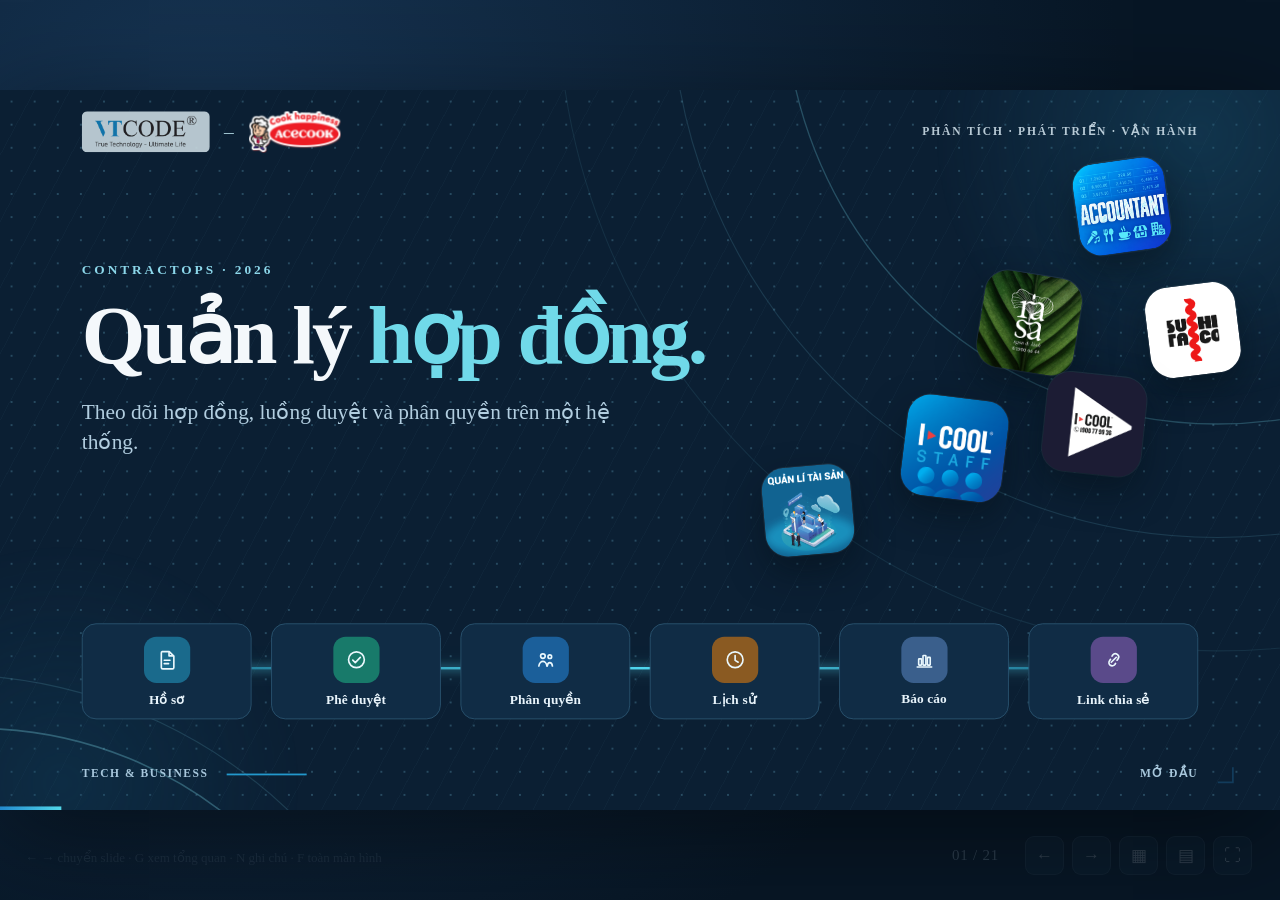
<file: index.html>
<!doctype html>
<html lang="vi">
  <head>
    <meta charset="utf-8" />
    <meta name="viewport" content="width=device-width,initial-scale=1" />
    <title>Giới thiệu phần mềm — Tính năng, Công nghệ & Vận hành</title>
    <meta
      name="description"
      content="Slide giới thiệu phần mềm: tính năng, công nghệ, phân hệ nghiệp vụ và cách triển khai."
    />
    <link rel="icon" type="image/svg+xml" href="images/favicon.svg" />
    <link rel="stylesheet" href="css/presentation.css?v=20261021b" />
  </head>
  <body>
    <div id="stage">
      <div id="deck" class="is-dark">
        <header id="mast">
          <div class="brand"><img class="vtcode-brand-logo" src="images/logo.webp" alt="VTCODE" /><span class="cover-partner"><span class="cover-partner-divider" aria-hidden="true">–</span><img src="images/main_logo.svg" alt="Acecook" /></span></div>
          <div class="mast-chapter"><span id="mastPart">PHẦN 1</span><span class="mast-chapter-line" aria-hidden="true"></span><span id="mastChapter">GIỚI THIỆU VỀ CHÚNG TÔI</span></div>
          <div class="project">PHÂN TÍCH · PHÁT TRIỂN · VẬN HÀNH</div>
        </header>
        <footer id="slideFoot">
          <div>TECH & BUSINESS <span class="bar"></span></div>
          <div id="footTitle">MỞ ĐẦU</div>
        </footer>
        <div id="progress" class="deck-div-01"></div>
        <div id="atmosphere" aria-hidden="true">
          <div class="atm-mesh"></div>
          <div class="atm-hatch"></div>
          <div class="atm-glow atm-glow-a"></div>
          <div class="atm-glow atm-glow-b"></div>
          <svg class="atm-arcs" viewBox="0 0 1440 810" preserveAspectRatio="xMidYMid slice">
            <circle
              cx="1280"
              cy="-40"
              r="420"
              fill="none"
              stroke="#6ec8dc"
              stroke-width="1.3"
              opacity="0.28"
            />
            <circle
              cx="1280"
              cy="-40"
              r="530"
              fill="none"
              stroke="#6ec8dc"
              stroke-width="1.1"
              opacity="0.16"
            />
            <circle
              cx="1280"
              cy="-40"
              r="640"
              fill="none"
              stroke="#6ec8dc"
              stroke-width="1"
              opacity="0.1"
            />
            <path
              d="M -60 700 A 390 390 0 0 1 430 900"
              fill="none"
              stroke="#7ad4e4"
              stroke-width="1.5"
              opacity="0.32"
            />
            <path
              d="M -110 650 A 480 480 0 0 1 500 940"
              fill="none"
              stroke="#7ad4e4"
              stroke-width="1.1"
              opacity="0.16"
            />
            <path
              d="M 920 860 A 300 300 0 0 0 1500 480"
              fill="none"
              stroke="#8fd4e8"
              stroke-width="1.3"
              opacity="0.22"
            />
          </svg>
        </div>
        <section
          class="slide dark cover"
          data-title="Giới thiệu phần mềm"
          data-section="MỞ ĐẦU"
        >
          <div class="cover-stack">
            <div class="cover-copy">
              <div class="cover-overline">CONTRACTOPS · 2026</div>
              <h1 class="cover-title">Quản lý <span>hợp đồng.</span></h1>
              <p class="cover-desc">
                Theo dõi hợp đồng, luồng duyệt và phân quyền trên một hệ thống.
              </p>
            </div>
            <div class="cover-float">
              <img
                class="float-icon f1"
                src="images/ACCOUNTANT.png"
                alt="Accountant"
              />
              <img
                class="float-icon f2"
                src="images/IC STAFF.png"
                alt="I COOL Staff"
              />
              <img
                class="float-icon f3"
                src="images/ASSETS.png"
                alt="Quản lý tài sản"
              />
              <img
                class="float-icon f4"
                src="images/RASA.png"
                alt="Rasa"
              />
              <img
                class="float-icon f5"
                src="images/SUSHI TACO.png"
                alt="Sushi Taco"
              />
              <img
                class="float-icon f6"
                src="images/APP ICOOL KARAOKE.png"
                alt="I COOL Karaoke"
              />
            </div>
            <div class="cover-apps">
              <div class="app-rail" aria-hidden="true"><i></i></div>
              <div class="app-tile">
                <div class="app-glyph g1" aria-hidden="true">
                  <svg viewBox="0 0 24 24">
                    <path
                      d="M7 3.5h7.2L19 8.2V20a1.5 1.5 0 0 1-1.5 1.5h-10A1.5 1.5 0 0 1 6 20V5a1.5 1.5 0 0 1 1-1.5z"
                    />
                    <path d="M14 3.8V8h4.4" />
                    <path d="M9 12.5h6M9 16h4.5" />
                  </svg>
                </div>
                <b>Hồ sơ</b>
              </div>
              <div class="app-tile">
                <div class="app-glyph g2" aria-hidden="true">
                  <svg viewBox="0 0 24 24">
                    <circle cx="12" cy="12" r="8.2" />
                    <path d="M8.2 12.3l2.6 2.6 5.2-5.4" />
                  </svg>
                </div>
                <b>Phê duyệt</b>
              </div>
              <div class="app-tile">
                <div class="app-glyph g3" aria-hidden="true">
                  <svg viewBox="0 0 24 24">
                    <circle cx="9" cy="8.2" r="2.4" />
                    <circle cx="16.2" cy="8.8" r="1.9" />
                    <path d="M4.8 18.5c.4-3.1 2.6-4.8 4.2-4.8s3.8 1.7 4.2 4.8" />
                    <path d="M13.6 18.5c.2-2.2 1.5-3.5 2.6-3.5 1.2 0 2.4 1.2 2.7 3.5" />
                  </svg>
                </div>
                <b>Phân quyền</b>
              </div>
              <div class="app-tile">
                <div class="app-glyph g4" aria-hidden="true">
                  <svg viewBox="0 0 24 24">
                    <circle cx="12" cy="12" r="8.2" />
                    <path d="M12 7.6v5l3.2 1.9" />
                  </svg>
                </div>
                <b>Lịch sử</b>
              </div>
              <div class="app-tile">
                <div class="app-glyph g5" aria-hidden="true">
                  <svg viewBox="0 0 24 24">
                    <path d="M4.5 19.5h15" />
                    <rect x="6" y="11" width="3" height="6.5" rx="0.6" />
                    <rect x="10.5" y="7.5" width="3" height="10" rx="0.6" />
                    <rect x="15" y="9.5" width="3" height="8" rx="0.6" />
                  </svg>
                </div>
                <b>Báo cáo</b>
              </div>
              <div class="app-tile">
                <div class="app-glyph g6" aria-hidden="true">
                  <svg viewBox="0 0 24 24">
                    <path
                      d="M9.4 14.6l5.2-5.2M10.2 8.2l.7-1.1a3.4 3.4 0 0 1 5.5 4l-1 1.4M13.8 15.8l-.7 1.1a3.4 3.4 0 1 1-5.5-4l1-1.4"
                    />
                  </svg>
                </div>
                <b>Link chia sẻ</b>
              </div>
            </div>
          </div>
          <aside class="speaker-notes">
            Chào anh chị. Hôm nay mình giới thiệu phần mềm: hồ sơ đi thế nào,
            công nghệ dùng gì, và đưa vào vận hành ra sao.
          </aside>
        </section>
        <section class="slide dark agenda-slide" data-title="Nội dung trình bày" data-section="TỔNG QUAN">
          <div class="content">
            <div class="slide-head"><p class="eyebrow">TỔNG QUAN / HAI PHẦN TRÌNH BÀY</p><h2>Nội dung trình bày</h2><p class="sub">Từ kinh nghiệm thực tế đến giải pháp phù hợp với đơn vị.</p></div>
            <div class="agenda-parts">
              <article class="agenda-part">
                <div class="agenda-part-top"><span class="agenda-number">01</span><svg viewBox="0 0 64 64" aria-hidden="true"><rect x="9" y="18" width="46" height="34" rx="3"/><path d="M23 18v-6h18v6M9 29h46M26 28v7h12v-7M18 43h9"/></svg></div>
                <p class="agenda-label">PHẦN 1</p><h3>Giới thiệu về chúng tôi</h3>
                <ul><li>Kinh nghiệm triển khai</li><li>Các phần mềm đã thực hiện</li><li>Hiệu quả từ dự án thực tế</li></ul>
              </article>
              <article class="agenda-part">
                <div class="agenda-part-top"><span class="agenda-number">02</span><svg viewBox="0 0 64 64" aria-hidden="true"><path d="M14 8h25l11 11v37H14zM38 8v13h12M22 29h20M22 36h12M25 46l5 5 12-12"/></svg></div>
                <p class="agenda-label">PHẦN 2</p><h3>Dự án quản lý hợp đồng</h3>
                <ul><li>Thực trạng và mục tiêu</li><li>Quy trình, quyền hạn và báo cáo</li><li>Chạy thử và phương án vận hành</li></ul>
              </article>
            </div>
          </div>
          <aside class="speaker-notes">Bài trình bày gồm hai phần. Trước tiên là kinh nghiệm và các dự án đã thực hiện. Tiếp theo là thực trạng, giải pháp quản lý hợp đồng và phương án đưa vào vận hành.</aside>
        </section>
        <section
          class="slide cloud project-experience"
          data-title="Kinh nghiệm dự án"
          data-section="KINH NGHIỆM DỰ ÁN"
        >
          <div class="content">
            <div class="slide-head">
              <p class="eyebrow">01 / KINH NGHIỆM DỰ ÁN</p>
              <h2>Kinh nghiệm từ các dự án thực tế.</h2>
              <p class="sub">Các dự án phần mềm đã tham gia.</p>
            </div>
            <div class="project-experience-grid">
              <article class="project-experience-item">
                <div class="project-experience-logo-frame"><img class="project-experience-logo" src="images/ACCOUNTANT.png" alt="Logo Accountant" /></div>
                <div class="project-experience-copy">
                  <p class="project-experience-category">KẾ TOÁN</p>
                  <h3>Accountant</h3>
                </div>
              </article>
              <article class="project-experience-item">
                <div class="project-experience-logo-frame"><img class="project-experience-logo" src="images/IC STAFF.png" alt="Logo I-COOL Staff" /></div>
                <div class="project-experience-copy">
                  <p class="project-experience-category">NHÂN SỰ</p>
                  <h3>I-COOL Staff</h3>
                </div>
              </article>
              <article class="project-experience-item">
                <div class="project-experience-logo-frame"><img class="project-experience-logo project-experience-logo--square" src="images/ASSETS.png" alt="Logo Quản lý tài sản" /></div>
                <div class="project-experience-copy">
                  <p class="project-experience-category">TÀI SẢN</p>
                  <h3>Quản lý tài sản</h3>
                </div>
              </article>
              <article class="project-experience-item">
                <div class="project-experience-logo-frame"><img class="project-experience-logo" src="images/RASA.png" alt="Logo Rasa" /></div>
                <div class="project-experience-copy">
                  <p class="project-experience-category">ẨM THỰC</p>
                  <h3>Rasa</h3>
                </div>
              </article>
              <article class="project-experience-item">
                <div class="project-experience-logo-frame"><img class="project-experience-logo" src="images/SUSHI TACO.png" alt="Logo Sushi Taco" /></div>
                <div class="project-experience-copy">
                  <p class="project-experience-category">ẨM THỰC</p>
                  <h3>Sushi Taco</h3>
                </div>
              </article>
              <article class="project-experience-item">
                <div class="project-experience-logo-frame"><img class="project-experience-logo" src="images/APP ICOOL KARAOKE.png" alt="Logo I-COOL Karaoke" /></div>
                <div class="project-experience-copy">
                  <p class="project-experience-category">ỨNG DỤNG KARAOKE</p>
                  <h3>I-COOL Karaoke</h3>
                </div>
              </article>
            </div>
            <p class="project-experience-more"><strong>10+</strong><span>phần mềm, ứng dụng khác</span></p>
          </div>
          <aside class="speaker-notes">
            Giới thiệu các dự án đã tham gia: Accountant, I-COOL Staff,
            Quản lý tài sản, Rasa, Sushi Taco và I-COOL Karaoke.
          </aside>
        </section>
        <section
          class="slide accounting-project"
          data-title="Dự án kế toán"
          data-section="DỰ ÁN KẾ TOÁN"
        >
          <div class="content">
            <div class="slide-head accounting-project-head">
              <div>
                <p class="eyebrow">02 / DỰ ÁN KẾ TOÁN</p>
                <h2>Quản lý phiếu &amp; phê duyệt.</h2>
                <p class="sub">Từ các loại phiếu đến luồng xử lý theo từng cấp.</p>
              </div>
              <img class="accounting-project-logo" src="images/ACCOUNTANT.png" alt="Logo Accountant" />
            </div>
            <div class="accounting-voucher-types" aria-label="Bốn loại phiếu">
              <div class="accounting-voucher accounting-voucher-blue">
                <h3>Đề nghị thanh toán</h3>
              </div>
              <div class="accounting-voucher accounting-voucher-violet">
                <h3>Đề nghị tạm ứng</h3>
              </div>
              <div class="accounting-voucher accounting-voucher-orange">
                <h3>Phiếu chi</h3>
              </div>
              <div class="accounting-voucher accounting-voucher-green">
                <h3>Phiếu thu</h3>
              </div>
            </div>
            <div class="accounting-lifecycle">
              <ol class="accounting-approval-flow" aria-label="Quy trình xử lý phiếu theo từng cấp">
                <li class="accounting-approval-step accounting-role-blue" style="--step-delay: 0.10s">
                  <div class="accounting-step-heading"><span class="accounting-step-number">01</span><h3>Người tạo</h3></div>
                  <div class="accounting-step-art"><img src="images/slide-03-submission.png" alt="Lập phiếu, bổ sung chứng từ và minh chứng rồi gửi duyệt" /></div>
                </li>
                <li class="accounting-approval-step accounting-role-cyan" style="--step-delay: 0.18s">
                  <div class="accounting-step-heading"><span class="accounting-step-number">02</span><h3>TBP</h3></div>
                  <div class="accounting-step-art"><img src="images/slide-03-team-review.png" alt="TBP kiểm tra tính hợp lệ: duyệt hoặc trả lại và ghi lý do" /></div>
                </li>
                <li class="accounting-approval-step accounting-role-violet" style="--step-delay: 0.26s">
                  <div class="accounting-step-heading"><span class="accounting-step-number">03</span><h3>TP/QL</h3></div>
                  <div class="accounting-step-art"><img src="images/slide-03-manager-review.png" alt="TP/QL xét duyệt theo vai trò và thẩm quyền" /></div>
                </li>
                <li class="accounting-approval-step accounting-role-orange" style="--step-delay: 0.34s">
                  <div class="accounting-step-heading"><span class="accounting-step-number">04</span><h3>Kế toán</h3></div>
                  <div class="accounting-step-art"><img src="images/slide-03-reconciliation.png" alt="Kế toán đối chiếu chứng từ với số liệu" /></div>
                </li>
                <li class="accounting-approval-step accounting-role-green" style="--step-delay: 0.42s">
                  <div class="accounting-step-heading"><span class="accounting-step-number">05</span><h3>Giám đốc</h3></div>
                  <div class="accounting-step-art"><img src="images/slide-03-director-approval.png" alt="Giám đốc ký duyệt và chốt kết quả" /></div>
                </li>
                <li class="accounting-approval-step accounting-role-green" style="--step-delay: 0.50s">
                  <div class="accounting-step-heading"><span class="accounting-step-number">06</span><h3>Hoàn tất</h3></div>
                  <div class="accounting-step-art"><img src="images/slide-03-archive.png" alt="Lưu phiếu, tra cứu và xem lịch sử xử lý" /></div>
                </li>
              </ol>
              <div class="accounting-demo" aria-label="Mô phỏng vòng đời phiếu">
                <div class="accounting-demo-copy">
                  <span class="accounting-demo-label">MÔ PHỎNG XỬ LÝ PHIẾU</span>
                  <p id="accountingDemoStatus" role="status" aria-live="off">Người tạo lập phiếu</p>
                </div>
                <div class="accounting-demo-files" aria-label="Tài liệu đính kèm">
                  <span id="accountingDemoVoucher" class="accounting-demo-file is-added">✓ Phiếu</span>
                  <span id="accountingDemoEvidence" class="accounting-demo-file">+ Chứng từ</span>
                  <span id="accountingDemoProof" class="accounting-demo-file">+ Minh chứng</span>
                </div>
              </div>
            </div>
          </div>
          <aside class="speaker-notes">
            Dự án kế toán gồm Đề nghị thanh toán, Đề nghị tạm ứng, Phiếu chi và Phiếu thu.
            Luồng xử lý: Người tạo → TBP → TP/QL → Kế toán → Giám đốc.
            Người tạo lập và gửi phiếu; các cấp xử lý có thể duyệt hoặc từ chối.
          </aside>
        </section>
        <section
          class="slide record-walkthrough"
          data-title="Quy trình xử lý hồ sơ"
          data-section="DEMO"
        >
          <div class="content">
            <div class="slide-head">
              <p class="eyebrow">03 / DEMO</p>
              <h2>Đi từ tạo đến hoàn tất.</h2>
              <p class="sub">
                Ai gửi, ai duyệt, bị trả thì vì sao, bước tiếp theo là ai.
              </p>
            </div>
            <div class="record-journey">
              <figure class="record-journey-art">
                <img src="images/slide-04-record-journey.png" alt="Người lập tạo hồ sơ và gửi duyệt theo cấp. Người duyệt hoàn tất hồ sơ hoặc trả lại kèm lý do để người lập bổ sung." />
              </figure>
              <div class="record-history">
                <p class="record-history-overline">MỞ LỊCH SỬ</p>
                <h3>Theo dõi từng lần xử lý.</h3>
                <ul>
                  <li>Ai xử lý và vai trò</li>
                  <li>Thời gian và kết quả</li>
                  <li>Ghi chú, lý do trả lại</li>
                  <li>Người tiếp theo</li>
                </ul>
              </div>
            </div>
            <!-- 3Dicons by Vijay Verma, CC0: https://3dicons.co/ -->
            <div class="record-details">
              <h3>Một hồ sơ gồm</h3>
              <div class="record-details-list" aria-label="Các thành phần trong hồ sơ">
                <div class="record-detail-item" tabindex="0" aria-label="Thông tin nhân viên" aria-describedby="recordTip-employee">
                  <img class="record-detail-3d" src="images/3dicons/boy.png" alt="" aria-hidden="true" width="60" height="60" />
                  <span class="record-detail-name">Nhân viên</span>
                  <div class="record-detail-tooltip" id="recordTip-employee" role="tooltip"><strong>Thông tin nhân viên</strong><p>Xác định nhân viên lập hồ sơ và thông tin người đề nghị.</p></div>
                </div>
                <div class="record-detail-item" tabindex="0" aria-label="Phòng ban" aria-describedby="recordTip-department">
                  <img class="record-detail-3d" src="images/3dicons/puzzle.png" alt="" aria-hidden="true" width="60" height="60" />
                  <span class="record-detail-name">Phòng ban</span>
                  <div class="record-detail-tooltip" id="recordTip-department" role="tooltip"><strong>Phòng ban</strong><p>Phòng ban của nhân viên và đơn vị liên quan đến hồ sơ.</p></div>
                </div>
                <div class="record-detail-item" tabindex="0" aria-label="Ngày tạo hồ sơ" aria-describedby="recordTip-created">
                  <img class="record-detail-3d" src="images/3dicons/calender.png" alt="" aria-hidden="true" width="60" height="60" />
                  <span class="record-detail-name">Ngày tạo</span>
                  <div class="record-detail-tooltip" id="recordTip-created" role="tooltip"><strong>Ngày tạo hồ sơ</strong><p>Thời điểm hồ sơ được khởi tạo để theo dõi quá trình xử lý.</p></div>
                </div>
                <div class="record-detail-item" tabindex="0" aria-label="Nội dung hồ sơ" aria-describedby="recordTip-content">
                  <img class="record-detail-3d" src="images/3dicons/file-text.png" alt="" aria-hidden="true" width="60" height="60" />
                  <span class="record-detail-name">Nội dung</span>
                  <div class="record-detail-tooltip" id="recordTip-content" role="tooltip"><strong>Nội dung hồ sơ</strong><p>Nội dung đề nghị và các thông tin nghiệp vụ trong hồ sơ.</p></div>
                </div>
                <div class="record-detail-item" tabindex="0" aria-label="File đính kèm" aria-describedby="recordTip-files">
                  <img class="record-detail-3d" src="images/3dicons/file-plus.png" alt="" aria-hidden="true" width="60" height="60" />
                  <span class="record-detail-name">File đính kèm</span>
                  <div class="record-detail-tooltip" id="recordTip-files" role="tooltip"><strong>File đính kèm</strong><p>Chứng từ, minh chứng và các tài liệu bổ sung cho hồ sơ.</p></div>
                </div>
                <div class="record-detail-item" tabindex="0" aria-label="Hồ sơ liên quan" aria-describedby="recordTip-related">
                  <img class="record-detail-3d" src="images/3dicons/link.png" alt="" aria-hidden="true" width="60" height="60" />
                  <span class="record-detail-name">Liên quan</span>
                  <div class="record-detail-tooltip" id="recordTip-related" role="tooltip"><strong>Hồ sơ liên quan</strong><p>Các hồ sơ và tài liệu liên quan được liên kết để đối chiếu.</p></div>
                </div>
                <div class="record-detail-item" tabindex="0" aria-label="Lịch sử xử lý" aria-describedby="recordTip-history">
                  <img class="record-detail-3d" src="images/3dicons/clock.png" alt="" aria-hidden="true" width="60" height="60" />
                  <span class="record-detail-name">Lịch sử</span>
                  <div class="record-detail-tooltip" id="recordTip-history" role="tooltip"><strong>Lịch sử xử lý</strong><p>Ai xử lý, vai trò, thời gian, kết quả duyệt hoặc từ chối và ghi chú.</p></div>
                </div>
                <div class="record-detail-item" tabindex="0" aria-label="Bình luận" aria-describedby="recordTip-comments">
                  <img class="record-detail-3d" src="images/3dicons/chat-text.png" alt="" aria-hidden="true" width="60" height="60" />
                  <span class="record-detail-name">Bình luận</span>
                  <div class="record-detail-tooltip" id="recordTip-comments" role="tooltip"><strong>Bình luận</strong><p>Trao đổi, giải thích và bổ sung thông tin ngay trong hồ sơ.</p></div>
                </div>
              </div>
            </div>
          </div>
          <aside class="speaker-notes">
            Phần này mình mở màn hình thật: việc cần làm, duyệt một hồ sơ, rồi
            mở lịch sử.
          </aside>
        </section>
        <section
          class="slide staff-project"
          data-title="Quản lý nhân sự · I-COOL Staff"
          data-section="DỰ ÁN I-COOL STAFF"
        >
          <div class="content">
            <div class="slide-head">
              <img class="staff-brand" src="images/IC STAFF.png" alt="I-COOL Staff" />
              <p class="eyebrow">04 / DỰ ÁN I-COOL STAFF</p>
              <h2>Quản lý nhân sự theo cơ cấu tổ chức.</h2>
              <p class="sub">Từ nhân viên, thời gian làm việc đến vai trò và phạm vi sử dụng phần mềm.</p>
            </div>
            <div class="staff-visual-grid">
              <article class="staff-feature staff-feature-organization" aria-label="Tổ chức nhân sự">
                  <h3>Tổ chức nhân sự</h3>
                  <img class="staff-feature-art" src="images/slide-05-organization.png" alt="Tổ chức nhân sự" />
                  <p class="staff-feature-copy">Quản lý nhân viên theo từng <strong>chi nhánh, phòng ban</strong>. Thông tin nhân sự được gắn với đúng đơn vị công tác.</p>
                </article>
              <article class="staff-feature staff-feature-time" aria-label="Công, ca và giờ làm">
                  <h3>Công · ca · giờ làm</h3>
                  <img class="staff-feature-art" src="images/slide-05-time.png" alt="Công · ca · giờ làm" />
                  <p class="staff-feature-copy">Sắp xếp <strong>ca làm</strong>, theo dõi <strong>giờ làm việc</strong> và quản lý <strong>công</strong> của từng nhân viên.</p>
                </article>
              <article class="staff-feature staff-feature-access" aria-label="Cấp bậc và phân quyền">
                  <h3>Cấp bậc · phân quyền</h3>
                  <img class="staff-feature-art" src="images/slide-05-access.png" alt="Cấp bậc · phân quyền" />
                  <p class="staff-feature-copy">Thiết lập <strong>cấp bậc, vai trò và quyền hạn</strong>. Xác định phạm vi sử dụng phần mềm theo đơn vị và trách nhiệm.</p>
                </article>
            </div>
          </div>
          <aside class="speaker-notes">
            I-COOL Staff quản lý nhân viên, chi nhánh, phòng ban; công, ca và giờ làm;
            cấp bậc, vai trò, quyền hạn và phạm vi sử dụng phần mềm.
            Các hình minh họa chia các chức năng thành ba nhóm quản lý.
          </aside>
        </section>
        <section
          class="slide asset-project"
          data-title="Quản lý tài sản"
          data-section="DỰ ÁN QUẢN LÝ TÀI SẢN"
        >
          <div class="content">
            <div class="slide-head">
              <img class="asset-brand" src="images/ASSETS.png" alt="Logo Assets" />
              <p class="eyebrow">05 / DỰ ÁN QUẢN LÝ TÀI SẢN</p>
              <h2>Từ đề xuất đến quản lý vòng đời tài sản.</h2>
              <p class="sub">Quản lý nhu cầu mua sắm, phê duyệt và quá trình sử dụng tài sản.</p>
            </div>
            <div class="asset-visual-layout">
              <article class="asset-visual-card asset-visual-proposal">
                <h3>Đề xuất & phê duyệt</h3>
                <img class="asset-visual-art" src="images/slide-06-proposal.png" alt="Đề xuất & phê duyệt" />
                <p class="asset-visual-copy">Từ nhu cầu mua sắm, nhân viên <strong>lập đề xuất và gửi xét duyệt</strong>. Kết quả duyệt hoặc từ chối được thể hiện rõ theo quy trình.</p>
              </article>
              <article class="asset-visual-card asset-visual-lifecycle">
                <h3>Theo dõi vòng đời tài sản</h3>
                <img class="asset-visual-art" src="images/slide-06-lifecycle.png" alt="Theo dõi vòng đời tài sản" />
                <p class="asset-visual-copy">Theo dõi từ <strong>đề xuất mua, ghi tăng</strong> đến <strong>bảo trì, khấu hao, bàn giao và nghiệm thu</strong> trong suốt quá trình sử dụng tài sản.</p>
              </article>
            </div>
          </div>
          <aside class="speaker-notes">
            Dự án gồm đề xuất tài sản, quy trình duyệt và quản lý vòng đời tài sản.
            Các bước quản lý: Đề xuất mua tài sản → Ghi tăng → Bảo trì, khấu hao → Bàn giao → Nghiệm thu.
          </aside>
        </section>
        <section class="slide dark case-slide" data-title="Hiệu quả thực tế · Phần mềm kế toán" data-section="CASE STUDY">
          <div class="content">
            <div class="slide-head case-head">
              <p class="eyebrow">CASE STUDY / KẾ TOÁN I-COOL</p>
              <h2>Bớt giấy tờ. Rõ trách nhiệm.</h2>
              <p class="sub">Từ trao đổi rời rạc đến kiểm soát hồ sơ trên phần mềm.</p>
              <img class="case-logo" src="images/logo ICOOL.png" alt="I-COOL" />
            </div>
            <div class="case-editorial">
              <div class="case-journey">
                <div class="case-phase-row"><h3>Trước <span>/ Thủ công</span></h3><h3>Sau <span>/ Trên phần mềm</span></h3></div>
                <div class="case-art-row">
                  <div class="case-art-window case-art-before"><img class="case-story-art" src="images/slide-case-before-after.png" alt="Trước: loay hoay giữa chứng từ giấy." /></div>
                  <div class="case-art-window case-art-after"><img class="case-story-art" src="images/slide-case-before-after.png" alt="Sau: quản lý hồ sơ và luồng duyệt trên phần mềm." /></div>
                </div>
                <div class="case-outcomes">
                  <ul class="case-before-copy"><li><strong>&gt;<span class="case-count-before">90</span>%</strong> hồ sơ giấy, trao đổi trực tiếp</li><li>Khó theo dõi hồ sơ đã chi</li><li>Gửi qua chat, dễ trôi thông tin</li></ul>
                  <ul class="case-after-copy"><li>Chứng từ được quản lý tập trung</li><li>Rõ từng bước, từng người duyệt</li><li>Tra cứu hồ sơ và lịch sử dễ hơn</li></ul>
                </div>
              </div>
              <aside class="case-progress">
                <p class="case-progress-label">TỪNG BƯỚC SỐ HÓA</p>
                <div class="case-progress-number" aria-label="60 đến 80 phần trăm"><b class="case-count-low">60</b>–<b class="case-count-high">80</b><span>%</span></div>
                <p class="case-progress-caption">Mức số hóa hiện tại<br /><small>Tiến độ tham khảo</small></p>
                <div class="case-range" role="img" aria-label="Khoảng số hóa ước tính 60 đến 80 phần trăm"><span></span><span></span><span></span></div>
                <div class="case-scale"><span>0%</span><span>60</span><span>80</span><span>100%</span></div>
                <p class="case-next"><strong>Tiếp tục hoàn thiện</strong>Thống nhất quy trình còn lại để hướng tới số hóa toàn phần.</p>
              </aside>
            </div>
          </div>
          <aside class="speaker-notes">Trước triển khai: hơn 90% hồ sơ giấy theo mô tả của đội ngũ dự án; khó quản lý hồ sơ đã chi, gửi hợp đồng qua tin nhắn dễ trôi và lộ thông tin. Sau triển khai: kiểm soát chứng từ, bước duyệt và tra cứu trên phần mềm. Tỷ lệ số hóa 60–80% chỉ là ước tính sơ bộ. Các quy trình còn lại đang tiếp tục trao đổi, hướng tới số hóa toàn phần.</aside>
        </section>
        <section class="slide dark part-two-divider" data-title="Phần 2 · Dự án quản lý hợp đồng" data-section="DỰ ÁN QUẢN LÝ HỢP ĐỒNG">
          <div class="content part-two-content">
            <div class="part-two-copy">
              <p class="eyebrow">PHẦN 2</p>
              <h2>Dự án quản lý<br /><span>hợp đồng.</span></h2>
              <p class="part-two-sub">Từ thực trạng đến giải pháp,<br />cùng thống nhất cách triển khai.</p>
              <div class="part-two-route"><span>Thực trạng</span><i aria-hidden="true"></i><span>Giải pháp</span><i aria-hidden="true"></i><span>Vận hành</span></div>
            </div>
            <div class="part-two-mark" aria-hidden="true"><span>02</span><svg viewBox="0 0 100 100"><path d="M29 13h32l17 17v57H29zM60 13v20h18M41 45h24M41 55h15M41 69l8 8 17-18" /></svg></div>
          </div>
          <aside class="speaker-notes">Chuyển sang phần dự án quản lý hợp đồng: bắt đầu từ thực trạng của đơn vị, trao đổi giải pháp và cách đưa vào vận hành.</aside>
        </section>
        <section class="slide dark pain-slide" data-title="Thực trạng &amp; Nỗi đau" data-section="THỰC TRẠNG">
          <div class="content">
            <div class="slide-head">
              <p class="eyebrow">THỰC TRẠNG &amp; NỖI ĐAU</p>
              <h2>Hợp đồng phân tán, rủi ro khó kiểm soát.</h2>
              <p class="sub">Mất thời gian tìm hồ sơ, khó theo dõi và phối hợp xử lý.</p>
            </div>
            <div class="pain-layout">
              <div class="pain-visual"><img src="images/slide-pain-contracts.png" alt="Nhân sự đau đầu tìm hồ sơ giữa email, bảng tính, giấy tờ và các biểu mẫu khác nhau" /></div>
              <div class="pain-list">
                <article class="pain-item" style="--pain-delay:.15s"><h3>Lưu rải rác, khó tra cứu</h3><p>Hợp đồng nằm ở email, Excel và giấy tờ; cần là lại phải tìm.</p></article>
                <article class="pain-item" style="--pain-delay:.25s"><h3>Dễ quên hạn gia hạn</h3><p>Theo dõi thủ công, dễ bỏ sót mốc thời gian quan trọng.</p></article>
                <article class="pain-item" style="--pain-delay:.35s"><h3>Phê duyệt chậm</h3><p>Chờ chuyển hồ sơ, khó biết đang vướng ở bước nào.</p></article>
                <article class="pain-item" style="--pain-delay:.45s"><h3>Khó thống nhất biểu mẫu</h3><p>Mỗi bộ phận một mẫu, nhiều phiên bản, mất công đối chiếu.</p></article>
                <article class="pain-item" style="--pain-delay:.55s"><h3>Tiềm ẩn rủi ro pháp lý</h3><p>Thiếu hồ sơ, sai phiên bản hoặc bỏ sót điều khoản, nghĩa vụ.</p></article>
              </div>
            </div>
          </div>
          <aside class="speaker-notes">Hợp đồng lưu phân tán ở email, Excel và giấy tờ khiến việc tìm kiếm và theo dõi khó khăn. Việc quên hạn gia hạn, chậm phê duyệt và không thống nhất biểu mẫu có thể làm tăng rủi ro pháp lý.</aside>
        </section>
        <section
          class="slide"
          data-title="Mục tiêu phần mềm"
          data-section="TỔNG QUAN"
        >
          <div class="content">
            <div class="slide-head">
              <p class="eyebrow">06 / MỤC TIÊU</p>
              <h2>Bám theo cách đơn vị đang làm việc.</h2>
            </div>
            <div class="grid3 slide-02-grid3-01">
              <div class="panel slide-02-panel-01">
                <div class="slide-02-copy">
                  <div class="number">01</div>
                  <h3 class="slide-02-h3-01">Quy trình rõ</h3>
                  <p class="slide-02-p-01">Ai làm, ai duyệt, hồ sơ đi đâu.</p>
                </div>
                <div class="slide-02-art" aria-hidden="true">
                  <img src="images/slide-02-workflow.png" alt="" />
                </div>
              </div>
              <div class="panel slide-02-panel-02">
                <div class="slide-02-copy">
                  <div class="number">02</div>
                  <h3 class="slide-02-h3-02">Đúng quyền</h3>
                  <p class="slide-02-p-02">Phân quyền theo vai trò.</p>
                </div>
                <div class="slide-02-art" aria-hidden="true">
                  <img src="images/slide-02-permissions.png" alt="" />
                </div>
              </div>
              <div class="panel slide-02-panel-03">
                <div class="slide-02-copy">
                  <div class="number">03</div>
                  <h3 class="slide-02-h3-03">Dễ thao tác</h3>
                  <p class="slide-02-p-03">Ít bước, đúng việc cần làm.</p>
                </div>
                <div class="slide-02-art" aria-hidden="true">
                  <img src="images/slide-02-usability.png" alt="" />
                </div>
              </div>
            </div>
          </div>
          <aside class="speaker-notes">
            Mục tiêu: đúng quy trình, đúng quyền, dễ thao tác.
          </aside>
        </section>
        <section class="slide dark digitization-benefits" data-title="Lợi ích của số hóa chứng từ" data-section="LỢI ÍCH SỐ HÓA">
          <div class="content">
            <div class="slide-head"><p class="eyebrow">GIÁ TRỊ / TRONG CÔNG VIỆC HẰNG NGÀY</p><h2>Lợi ích của số hóa chứng từ</h2><p class="sub">Hồ sơ gọn hơn, phối hợp thuận tiện hơn.</p></div>
            <div class="friendly-benefits benefits-with-vtcode">
              <div class="benefits-column">
                <h3 class="benefits-column-title">Lợi ích cho đơn vị</h3>
                <div class="benefits-summary">
                  <article><h3>Tra cứu dễ hơn</h3><p>Tìm chứng từ và lịch sử tại một nơi.</p></article>
                  <article><h3>Theo dõi thuận tiện</h3><p>Biết hồ sơ ở đâu, ai đang xử lý.</p></article>
                  <article><h3>Bớt giấy tờ</h3><p>Giảm in ấn và đối chiếu bản giấy.</p></article>
                  <article><h3>Rõ trách nhiệm</h3><p>Phân quyền rõ, dễ kiểm tra lại.</p></article>
                </div>
              </div>
                <img class="benefits-hero" src="images/slide-benefits-friendly.png" alt="VTCODE cùng đối tác trao đổi và phối hợp xử lý chứng từ trên phần mềm." />
              <div class="vtcode-approach">
                <h3 class="benefits-column-title">VTCODE cùng triển khai</h3>
                <div class="vtcode-approach-list">
                  <article style="--approach-delay:.2s"><h3>Kinh nghiệm thực tế</h3><p>Kế toán, nhân sự và quản lý tài sản.</p></article>
                  <article style="--approach-delay:.32s"><h3>Theo quy trình riêng</h3><p>Thống nhất biểu mẫu và luồng xử lý.</p></article>
                  <article style="--approach-delay:.44s"><h3>Chạy thử trước</h3><p>Đánh giá trên hồ sơ thật rồi mở rộng.</p></article>
                  <article style="--approach-delay:.56s"><h3>Đồng hành vận hành</h3><p>Trao đổi, hỗ trợ bằng tiếng Việt.</p></article>
                </div>
              </div>
            </div>
          </div>
          <aside class="speaker-notes">Lợi ích đến từ lưu trữ tập trung, theo dõi luồng xử lý, quản lý phiên bản và phân quyền có lịch sử thao tác. Đánh giá sau triển khai bằng thời gian tra cứu, thời gian duyệt, lượng giấy in và số hồ sơ phải bổ sung trên cùng phạm vi trước và sau.</aside>
        </section>
        <section class="slide dark operating-tips" data-title="Mẹo &amp; kinh nghiệm vận hành số hóa" data-section="KINH NGHIỆM VẬN HÀNH">
          <div class="content">
            <div class="slide-head"><p class="eyebrow">KINH NGHIỆM / GIAI ĐOẠN SỐ HÓA</p><h2>Mẹo &amp; kinh nghiệm vận hành số hóa</h2><p class="sub">Thống nhất cách làm để công việc và dữ liệu luôn được tiếp nối.</p></div>
            <div class="operating-tips-layout">
              <img class="operating-tips-hero" src="images/slide-operating-tips-friendly.png" alt="Đồng nghiệp cùng rà soát công việc, người phụ trách và lịch xử lý hồ sơ trên phần mềm." />
              <div class="operating-tips-summary">
                <article style="--tip-delay:.15s"><svg class="tip-quote" viewBox="0 0 24 24" aria-hidden="true"><path d="M4 4h7v7c0 5-2 8-6 9l-1-3c2-1 3-3 3-5H4V4Zm10 0h7v7c0 5-2 8-6 9l-1-3c2-1 3-3 3-5h-3V4Z" /></svg><h3>Rõ người phụ trách</h3><p>Mỗi việc một người chịu trách nhiệm. Bàn giao cần có người nhận.</p></article>
                <article style="--tip-delay:.28s"><svg class="tip-quote" viewBox="0 0 24 24" aria-hidden="true"><path d="M4 4h7v7c0 5-2 8-6 9l-1-3c2-1 3-3 3-5H4V4Zm10 0h7v7c0 5-2 8-6 9l-1-3c2-1 3-3 3-5h-3V4Z" /></svg><h3>Lập lịch xử lý hồ sơ tồn</h3><p>Rà hồ sơ tồn hằng tuần, chốt kỳ đúng lịch. Ví dụ: 7 ngày đầu tháng để hoàn thiện hồ sơ.</p></article>
                <article style="--tip-delay:.41s"><svg class="tip-quote" viewBox="0 0 24 24" aria-hidden="true"><path d="M4 4h7v7c0 5-2 8-6 9l-1-3c2-1 3-3 3-5H4V4Zm10 0h7v7c0 5-2 8-6 9l-1-3c2-1 3-3 3-5h-3V4Z" /></svg><h3>Thống nhất cách làm</h3><p>Lưu bản chính trên phần mềm. Dùng chung biểu mẫu và luồng xử lý.</p></article>
                <article style="--tip-delay:.54s"><svg class="tip-quote" viewBox="0 0 24 24" aria-hidden="true"><path d="M4 4h7v7c0 5-2 8-6 9l-1-3c2-1 3-3 3-5H4V4Zm10 0h7v7c0 5-2 8-6 9l-1-3c2-1 3-3 3-5h-3V4Z" /></svg><h3>Có người đồng hành</h3><p>Mỗi phòng có người hỗ trợ nghiệp vụ. Làm tốt một loại hồ sơ rồi mở rộng.</p></article>
              </div>
            </div>
            <p class="operating-tips-note"><strong>Hồ sơ chuyển kỳ</strong>Giữ ngày phát sinh, lý do và lịch sử. Kỳ ghi nhận do người phụ trách kế toán xác nhận.</p>
          </div>
          <aside class="speaker-notes">Mỗi người có không gian công việc và trách nhiệm số; hồ sơ vẫn thuộc doanh nghiệp. Gán người chịu trách nhiệm chính, hạn xử lý và người tiếp nhận khi bàn giao. Có lịch rà soát và chốt kỳ tháng, quý, năm. Ví dụ trong 7 ngày đầu tháng, xử lý hồ sơ tồn, phân loại đã hoàn tất, đang chờ và chuyển kỳ. Không tự vô hiệu hóa chứng từ chưa hoàn tất; giữ ngày phát sinh, lịch sử, lý do chuyển và để kế toán xác nhận kỳ ghi nhận. Sau chốt kỳ, mở lại để sửa phải có quyền và lý do. Thống nhất nơi lưu bản chính trên phần mềm. Rà hồ sơ tồn hằng tuần. Mỗi phòng có người phụ trách nghiệp vụ để hướng dẫn, tổng hợp vướng mắc; kỹ thuật viên xử lý lỗi hệ thống. Chuẩn hóa biểu mẫu, trường bắt buộc và luồng duyệt trước khi số hóa; chọn một loại hồ sơ chạy trọn vòng đời, quy định ngày áp dụng rồi mở rộng.</aside>
        </section>
        <section class="slide business-workflow" data-title="Quy trình nghiệp vụ" data-section="QUY TRÌNH NGHIỆP VỤ">
          <div class="content">
            <div class="slide-head">
              <p class="eyebrow">07 / QUY TRÌNH NGHIỆP VỤ</p>
              <h2>Từ tạo phiếu đến xuất bản.</h2>
              <p class="sub">Từng bước xử lý được nối liền trên cùng một phiếu và bộ tài liệu.</p>
            </div>
            <ol class="business-flow" aria-label="Quy trình nghiệp vụ">
              <li class="business-step business-step-1"><div class="business-step-top"><img class="business-step-art" src="images/slide-08-step-create.png" alt="" aria-hidden="true" /><span class="business-step-number">01</span></div><h3>Tạo phiếu</h3><p>Nhập thông tin và nội dung cần xử lý.</p></li>
              <li class="business-step business-step-2"><div class="business-step-top"><img class="business-step-art" src="images/slide-08-step-attach.png" alt="" aria-hidden="true" /><span class="business-step-number">02</span></div><h3>Đính kèm</h3><p>Thêm tài liệu, hồ sơ liên quan.</p></li>
              <li class="business-step business-step-3"><div class="business-step-top"><img class="business-step-art" src="images/slide-08-step-approve.png" alt="" aria-hidden="true" /><span class="business-step-number">03</span></div><h3>Gửi duyệt</h3><p>Chuyển phiếu đến người xét duyệt.</p></li>
              <li class="business-step business-step-4"><div class="business-step-top"><img class="business-step-art" src="images/slide-08-step-share.png" alt="" aria-hidden="true" /><span class="business-step-number">04</span></div><h3>Chia sẻ</h3><p>Mời người liên quan cùng xem nội dung.</p></li>
              <li class="business-step business-step-5"><div class="business-step-top"><img class="business-step-art" src="images/slide-08-step-edit.png" alt="" aria-hidden="true" /><span class="business-step-number">05</span></div><h3>Chỉnh sửa</h3><p>Cập nhật phiếu và tài liệu theo góp ý.</p></li>
              <li class="business-step business-step-6"><div class="business-step-top"><img class="business-step-art" src="images/slide-08-step-discuss.png" alt="" aria-hidden="true" /><span class="business-step-number">06</span></div><h3>Thảo luận</h3><p>Trao đổi để thống nhất nội dung.</p></li>
              <li class="business-step business-step-7"><div class="business-step-top"><img class="business-step-art" src="images/slide-08-step-publish.png" alt="" aria-hidden="true" /><span class="business-step-number">07</span></div><h3>Xuất bản</h3><p>Xuất bản nội dung đã thống nhất để đưa vào sử dụng.</p></li>
            </ol>
          </div>
          <aside class="speaker-notes">Quy trình nghiệp vụ: Tạo phiếu → Đính kèm → Gửi duyệt → Chia sẻ → Chỉnh sửa → Thảo luận → Xuất bản.</aside>
        </section>
        <section class="slide sharing-confirmation" data-title="Chia sẻ để xác nhận" data-section="CHIA SẺ & XÁC NHẬN">
          <div class="content">
            <div class="slide-head">
              <p class="eyebrow">08 / CHIA SẺ & XÁC NHẬN</p>
              <h2>Chia sẻ nội dung để xác nhận.</h2>
              <p class="sub">Gửi liên kết, nhận xác nhận và theo dõi phản hồi từ người nhận.</p>
            </div>
            <ol class="confirmation-flow">
              <li class="confirmation-step" style="--confirm-delay: 0.15s"><span class="confirmation-number">01</span><img class="confirmation-art" src="images/slide-09-step-select.png" alt="" aria-hidden="true" /><h3>Chọn nội dung</h3><p>Chuẩn bị thông tin và tài liệu cần xác nhận.</p></li>
<li class="confirmation-step" style="--confirm-delay: 0.27s"><span class="confirmation-number">02</span><img class="confirmation-art" src="images/slide-09-step-send.png" alt="" aria-hidden="true" /><h3>Gửi liên kết</h3><p>Chia sẻ liên kết đến người nhận.</p></li>
<li class="confirmation-step" style="--confirm-delay: 0.39s"><span class="confirmation-number">03</span><img class="confirmation-art" src="images/slide-09-step-confirm.png" alt="" aria-hidden="true" /><h3>Người nhận xác nhận</h3><p>Xem nội dung và gửi xác nhận hoặc ý kiến.</p></li>
<li class="confirmation-step" style="--confirm-delay: 0.51s"><span class="confirmation-number">04</span><img class="confirmation-art" src="images/slide-09-step-review.png" alt="" aria-hidden="true" /><h3>Theo dõi phản hồi</h3><p>Xem kết quả xác nhận để tiếp tục xử lý.</p></li>
            </ol>
            <div class="confirmation-views">
              <article class="confirmation-view confirmation-view-1"><p class="confirmation-view-label">NỘI DUNG CHIA SẺ</p><h3>Người nhận xem gì?</h3><p class="confirmation-view-description">Thông tin và tài liệu được chọn để gửi xác nhận.</p><div class="confirmation-fields"><span>Thông tin cần xác nhận</span><span>Tài liệu đính kèm</span></div></article>
<article class="confirmation-view confirmation-view-2"><p class="confirmation-view-label">PHẢN HỒI TỪ NGƯỜI NHẬN</p><h3>Người nhận phản hồi thế nào?</h3><p class="confirmation-view-description">Xác nhận nội dung hoặc bổ sung ý kiến trên màn hình chia sẻ.</p><div class="confirmation-fields"><span>Xác nhận</span><span>Ý kiến bổ sung</span></div></article>
            </div>
            <p class="confirmation-note">Màn hình chia sẻ có nội dung dữ liệu và cách phản hồi riêng so với màn hình nghiệp vụ trong hệ thống.</p>
          </div>
          <aside class="speaker-notes">Quy trình chia sẻ nhằm lấy xác nhận: chọn nội dung, gửi liên kết, người nhận xem và phản hồi, đơn vị theo dõi kết quả. Nội dung dữ liệu và phản hồi ở màn hình chia sẻ được trình bày riêng, khác với màn hình nghiệp vụ nội bộ.</aside>
        </section>
        <section class="slide permissions-slide" data-title="Quyền hạn & phạm vi truy cập" data-section="QUYỀN HẠN">
          <div class="content">
            <div class="slide-head">
              <p class="eyebrow">09 / QUYỀN HẠN</p>
              <h2>Đúng vai trò, đúng phạm vi, đúng quyền.</h2>
              <p class="sub">Quyền truy cập được thiết lập theo trách nhiệm và phạm vi công việc.</p>
            </div>
            <div class="permissions-layout">
              <figure class="permissions-art">
                <img src="images/slide-10-permissions.png" alt="" aria-hidden="true" />
              </figure>
              <div class="permissions-rules">
                <article class="permissions-rule permissions-rule-1" style="--permission-delay: 0.20s"><h3>Vai trò trong quy trình</h3><p>Xác định trách nhiệm của người tạo phiếu, người duyệt và quản trị viên.</p></article>
<article class="permissions-rule permissions-rule-2" style="--permission-delay: 0.35s"><h3>Phạm vi dữ liệu</h3><p>Giới hạn thông tin được xem và xử lý theo đơn vị, phòng ban.</p></article>
<article class="permissions-rule permissions-rule-3" style="--permission-delay: 0.50s"><h3>Thao tác được phép</h3><p>Xem, chỉnh sửa, gửi duyệt, chia sẻ và xuất bản theo quyền được cấp.</p></article>
              </div>
            </div>
            <div class="permissions-change">
              <h3>Khi nhân sự thay đổi</h3>
              <div><ul><li>Khóa tài khoản hoặc đổi vai trò</li><li>Ngắt phiên đang mở</li><li>Chuyển hồ sơ đang chờ</li></ul><p>Lịch sử các lần duyệt trước vẫn được giữ lại.</p></div>
            </div>
          </div>
          <aside class="speaker-notes">Phân quyền theo vai trò, phạm vi dữ liệu và thao tác được phép. Khi nghỉ việc hoặc chuyển vị trí, quản trị viên khóa tài khoản hoặc đổi vai trò, ngắt phiên đang mở và chuyển hồ sơ đang chờ sang người còn thẩm quyền. Lịch sử duyệt cũ được giữ lại.</aside>
        </section>
        <section
          class="slide reporting-slide"
          data-title="Báo cáo & Đo lường"
          data-section="ĐO LƯỜNG"
        >
          <div class="content">
            <div class="slide-head">
              <p class="eyebrow">10 / BÁO CÁO VẬN HÀNH</p>
              <h2>Số liệu để xem quy trình đang chạy ra sao.</h2>
              <p class="sub">
                Thời gian xử lý, chỗ bị kẹt, hồ sơ bị trả, mức dùng hệ thống.
              </p>
            </div>
            <div class="grid4 slide-11-grid4-01">
              <div class="panel slide-11-panel-01">
                <div class="number">01</div>
                <img class="report-metric-art" src="images/slide-11-duration.png" alt="" aria-hidden="true" />
                <h3 class="slide-11-h3-01">Thời gian xử lý</h3>
                <p class="slide-11-p-01">
                  Từ lúc tạo đến lúc xong một hồ sơ.
                </p>
              </div>
              <div class="panel slide-11-panel-02">
                <div class="number">02</div>
                <img class="report-metric-art" src="images/slide-11-bottleneck.png" alt="" aria-hidden="true" />
                <h3 class="slide-11-h3-02">Điểm nghẽn quy trình</h3>
                <p class="slide-11-p-02">
                  Bước nào chậm hoặc tồn nhiều.
                </p>
              </div>
              <div class="panel slide-11-panel-03">
                <div class="number">03</div>
                <img class="report-metric-art" src="images/slide-11-returns.png" alt="" aria-hidden="true" />
                <h3 class="slide-11-h3-03">Tỷ lệ trả lại hồ sơ</h3>
                <p class="slide-11-p-03">
                  Lý do trả, để sửa biểu mẫu đầu vào.
                </p>
              </div>
              <div class="panel slide-11-panel-04">
                <div class="number">04</div>
                <img class="report-metric-art" src="images/slide-11-activity.png" alt="" aria-hidden="true" />
                <h3 class="slide-11-h3-04">Mức độ tương tác</h3>
                <p class="slide-11-p-04">
                  Bao nhiêu việc được làm xong trên hệ thống.
                </p>
              </div>
            </div>
            <div class="outcome">
              Số liệu để lãnh đạo và phòng ban xem chỗ chậm, chỗ sai, rồi chỉnh
              quy trình.
            </div>
          </div>
          <aside class="speaker-notes">
            Dashboard có thời gian xử lý, bước bị kẹt, hồ sơ trả lại. Có số thì
            mới bàn được phần mềm có đỡ việc thật không.
          </aside>
        </section>
        <section class="slide dark architecture-slide" data-title="Kiến trúc, bảo mật &amp; tích hợp" data-section="KIẾN TRÚC &amp; BẢO MẬT">
          <div class="content">
            <div class="slide-head"><p class="eyebrow">HẠ TẦNG / DỮ LIỆU / KẾT NỐI</p><h2>Linh hoạt triển khai, an tâm sử dụng.</h2><p class="sub">Lựa chọn phương án phù hợp với hệ thống của đơn vị.</p></div>
            <div class="friendly-architecture">
              <img class="architecture-hero" src="images/slide-architecture-friendly.png" alt="Hồ sơ được bảo vệ, kết nối hạ tầng cloud hoặc máy chủ nội bộ cùng các hệ thống nghiệp vụ." />
              <div class="architecture-summary">
                <article><h3>Triển khai linh hoạt</h3><p>Cloud hoặc máy chủ nội bộ (On-premise).</p></article>
                <article><h3>Bảo vệ dữ liệu</h3><p>Mã hóa · Sao lưu · Phân quyền · Nhật ký truy cập.</p></article>
                <article><h3>Kết nối hệ thống hiện có</h3><p>ERP · Kế toán · Email · Chữ ký số.</p></article>
                <article class="architecture-ai"><svg class="architecture-ai-star" viewBox="0 0 24 24" aria-hidden="true"><path d="m12 2 3.1 6.3 6.9 1-5 4.9 1.2 6.9L12 17.8l-6.2 3.3L7 14.2 2 9.3l6.9-1Z" fill="currentColor" /></svg><h3>Tài sản số — nền tảng cho AI</h3><p>Chuẩn hóa dữ liệu để AI có thể đọc, phân tích và khai thác giá trị.</p></article>
              </div>
            </div>
            <div class="architecture-compliance"><span>YÊU CẦU TUÂN THỦ</span><p>Luật Giao dịch điện tử 2023 · Quy định bảo vệ dữ liệu cá nhân hiện hành.</p></div>
          </div>
          <aside class="speaker-notes">Phương án kiến trúc đề xuất cần khảo sát và xác nhận trước triển khai. Chọn Cloud hoặc On-premise theo hạ tầng và yêu cầu đơn vị. Mã hóa dữ liệu khi truyền và khi lưu trữ; chốt lịch sao lưu và kiểm thử khôi phục, phân quyền và nhật ký truy cập. Tích hợp ERP, kế toán, email, chữ ký số tùy API và đầu nối hiện có. Kiểm chứng đáp ứng Luật Giao dịch điện tử 2023 và quy định bảo vệ dữ liệu cá nhân hiện hành, gồm Luật Bảo vệ dữ liệu cá nhân và NĐ 356/2025/NĐ-CP có hiệu lực từ 01/01/2026; đối chiếu NĐ 13/2023 trong rà soát pháp lý. Đây là yêu cầu triển khai, không phải chứng nhận tuân thủ. Nguồn: https://vanban.chinhphu.vn/?classid=1&amp;docid=216387&amp;pageid=27160&amp;typegroupid=4</aside>
        </section>
        <section
          class="slide"
          data-title="Kế hoạch chạy thử (Pilot)"
          data-section="CHẠY THỬ"
        >
          <div class="content">
            <div class="slide-head">
              <p class="eyebrow">11 / CHẠY THỬ 30 NGÀY (PILOT)</p>
              <h2>30 ngày chạy trên hồ sơ thật, chia 4 tuần.</h2>
              <p class="sub">
                Người sẽ dùng hệ thống tự thao tác, không chạy hộ.
              </p>
            </div>
            <div class="timeline slide-12-timeline-01">
              <div class="timecol">
                <div class="time-dot">01</div>
                <div class="timebox">
                  <img class="pilot-step-art" src="images/slide-pilot-training.png" alt="" aria-hidden="true" />
                  <div class="number">TUẦN 1</div>
                  <strong>Chuẩn bị & Đào tạo</strong>
                  <p>
                    Danh mục, tài khoản, hướng dẫn thao tác.
                  </p>
                </div>
              </div>
              <div class="timecol">
                <div class="time-dot">02</div>
                <div class="timebox">
                  <img class="pilot-step-art" src="images/slide-pilot-workflow.png" alt="" aria-hidden="true" />
                  <div class="number">TUẦN 2</div>
                  <strong>Chạy thử nghiệp vụ</strong>
                  <p>
                    Tạo, gửi duyệt, từ chối, các tình huống hay gặp.
                  </p>
                </div>
              </div>
              <div class="timecol">
                <div class="time-dot">03</div>
                <div class="timebox">
                  <img class="pilot-step-art" src="images/slide-pilot-refinement.png" alt="" aria-hidden="true" />
                  <div class="number">TUẦN 3</div>
                  <strong>Ghi nhận & Tinh chỉnh</strong>
                  <p>
                    Góp ý, chỉnh chỗ vướng.
                  </p>
                </div>
              </div>
              <div class="timecol">
                <div class="time-dot">04</div>
                <div class="timebox">
                  <img class="pilot-step-art" src="images/slide-pilot-acceptance.png" alt="" aria-hidden="true" />
                  <div class="number">TUẦN 4</div>
                  <strong>Đánh giá nghiệm thu</strong>
                  <p>
                    Rà quy trình, xem số liệu, chốt có chạy chính thức được không.
                  </p>
                </div>
              </div>
            </div>
            <div class="soft-note slide-12-soft-note-01">
              Hết 30 ngày, người dùng đã thao tác được trên hồ sơ thật trước khi
              Go-live.
            </div>
          </div>
          <aside class="speaker-notes">
            30 ngày, 4 tuần. Làm trên hồ sơ thật. Ghi chỗ vướng, chỉnh, rồi mới
            chạy chính thức.
          </aside>
        </section>
        <section
          class="slide operations-slide"
          data-title="Vận hành chính thức"
          data-section="VẬN HÀNH"
        >
          <div class="content">
            <div class="slide-head">
              <p class="eyebrow">12 / VẬN HÀNH CHÍNH THỨC & HỖ TRỢ</p>
              <h2>Sẵn sàng vận hành, có đội ngũ hỗ trợ.</h2>
              <p class="sub">Kiểm tra trước khi triển khai, theo dõi và hỗ trợ trong quá trình sử dụng.</p>
            </div>
            <div class="operations-grid">
              <article class="operations-card operations-card-ready"><div class="operations-card-head"><div><p class="operations-label">CHUẨN BỊ TRIỂN KHAI</p><h3>Sẵn sàng triển khai</h3></div><img class="operations-art" src="images/slide-13-ready.png" alt="" aria-hidden="true" /></div><ul><li>Luồng nghiệp vụ đã chạy với dữ liệu thật</li><li>Các lỗi phát hiện đã được xử lý</li><li>Phân quyền và bảo mật đã được kiểm tra</li><li>Có phương án sao lưu và khôi phục dữ liệu</li></ul></article>
              <article class="operations-card operations-card-support"><div class="operations-card-head"><div><p class="operations-label">VẬN HÀNH & HỖ TRỢ</p><h3>Đội ngũ hỗ trợ kỹ thuật</h3></div><img class="operations-art" src="images/slide-13-support.png" alt="" aria-hidden="true" /></div><ul><li>Tiếp nhận và theo dõi sự cố</li><li>Ưu tiên xử lý theo mức độ ảnh hưởng</li><li>Cập nhật định kỳ, bàn giao tài liệu</li><li>Hỗ trợ khi phát sinh thêm nghiệp vụ</li></ul></article>
            </div>
          </div>
          <aside class="speaker-notes">Trước khi vận hành chính thức, kiểm tra luồng nghiệp vụ với dữ liệu thật, xử lý lỗi, rà soát phân quyền, bảo mật và phương án sao lưu, khôi phục. Sau triển khai, đội ngũ hỗ trợ kỹ thuật tiếp nhận sự cố, xử lý theo mức độ ưu tiên, cập nhật tài liệu và hỗ trợ khi nghiệp vụ phát sinh.</aside>
        </section>
        <section
          class="slide dark closing-slide"
          data-title="Cảm ơn đã lắng nghe"
          data-section="KẾT THÚC"
        >
          <div class="content closing-content">
            <div class="slide-head closing-head">
              <p class="eyebrow">VTCODE</p>
              <h2><span class="closing-salutation">Cảm ơn quý đối tác</span><span>đã lắng nghe.</span></h2>
            </div>
            <img class="closing-art" src="images/slide-14-closing.png" alt="" aria-hidden="true" />
            <div class="closing-contact">
              <h3>Liên hệ &amp; giải đáp thắc mắc</h3>
              <div class="closing-contact-grid">
                <div class="closing-contact-item">
                  <svg viewBox="0 0 24 24" aria-hidden="true"><path d="M22 16.9v3a2 2 0 0 1-2.2 2 19.8 19.8 0 0 1-8.6-3.1 19.5 19.5 0 0 1-6-6A19.8 19.8 0 0 1 2.1 4.2 2 2 0 0 1 4.1 2h3a2 2 0 0 1 2 1.7c.1 1 .4 2 .7 2.9a2 2 0 0 1-.5 2.1L8 10a16 16 0 0 0 6 6l1.3-1.3a2 2 0 0 1 2.1-.5c.9.3 1.9.6 2.9.7a2 2 0 0 1 1.7 2Z"/></svg>
                  <div><h4>Điện thoại</h4><a href="tel:1900252533">1900 25 25 33</a></div>
                </div>
                <div class="closing-contact-item">
                  <svg viewBox="0 0 24 24" aria-hidden="true"><rect x="3" y="5" width="18" height="14" rx="2"/><path d="m3 6 9 7 9-7"/></svg>
                  <div><h4>Email</h4><a href="mailto:info@vtcode.vn">info@vtcode.vn</a></div>
                </div>
                <div class="closing-contact-item">
                  <svg viewBox="0 0 24 24" aria-hidden="true"><path d="M20 10c0 6-8 12-8 12S4 16 4 10a8 8 0 1 1 16 0Z"/><circle cx="12" cy="10" r="2.5"/></svg>
                  <div><h4>Địa chỉ</h4><p>234 Ngô Tất Tố, phường Thạnh Mỹ Tây,<br />quận Bình Thạnh, Tp. Hồ Chí Minh</p></div>
                </div>
              </div>
            </div>
          </div>
          <aside class="speaker-notes">Cảm ơn quý đối tác đã lắng nghe.</aside>
        </section>
      </div>
    </div>
    <button class="edge-nav edge-nav-prev" id="edgePrev" type="button" aria-label="Slide trước" title="Slide trước" hidden>
      <span aria-hidden="true"><svg viewBox="0 0 24 24" focusable="false"><path d="m15 6-6 6 6 6" /></svg></span>
    </button>
    <button class="edge-nav edge-nav-next" id="edgeNext" type="button" aria-label="Slide tiếp" title="Slide tiếp" hidden>
      <span aria-hidden="true"><svg viewBox="0 0 24 24" focusable="false"><path d="m9 6 6 6-6 6" /></svg></span>
    </button>
    <div id="keyboardHelp">
      ← → chuyển slide · G xem tổng quan · N ghi chú · F toàn màn hình
    </div>
    <div id="controls">
      <span id="counter">01 / 14</span>
      <button
        class="control"
        id="prev"
        title="Slide trước (←)"
        aria-label="Slide trước"
      >
        ←
      </button>
      <button
        class="control"
        id="next"
        title="Slide tiếp (→)"
        aria-label="Slide tiếp"
      >
        →
      </button>
      <button
        class="control"
        id="overviewButton"
        title="Xem tổng quan (G)"
        aria-label="Tổng quan"
      >
        ▦
      </button>
      <button
        class="control"
        id="noteButton"
        title="Ghi chú thuyết trình (N)"
        aria-label="Ghi chú"
      >
        ▤
      </button>
      <button
        class="control"
        id="fullButton"
        title="Toàn màn hình (F)"
        aria-label="Toàn màn hình"
      >
        ⛶
      </button>
    </div>
    <div id="speaker" role="complementary">
      <div class="notes-title">GỢI Ý NÓI KHI THUYẾT TRÌNH</div>
      <div id="noteText" class="notes-text"></div>
    </div>
    <div id="overview" role="dialog" aria-label="Tổng quan các slide">
      <div class="between">
        <div>
          <h2>Tổng quan bài trình bày</h2>
          <p>Bấm vào một slide để chuyển đến · G hoặc Esc để đóng</p>
        </div>
        <button class="control" id="closeOverview" aria-label="Đóng">✕</button>
      </div>
      <div id="tiles"></div>
    </div>
    <script src="js/presentation.js?v=20261021b"></script>
  </body>
</html>
</file>
<file: css/presentation.css>
:root {
  --navy: #091b31;
  --navy2: #0f2b4a;
  --ink: #11243b;
  --blue: #1464c0;
  --cyan: #43c0dc;
  --ice: #eaf8fc;
  --milk: #f4f7f9;
  --cream: #fbfcfc;
  --line: #d6e1ea;
  --muted: #5b7287;
  --warn: #d59744;
  --red: #bc514e;
  --green: #22836d;
}
* {
  box-sizing: border-box;
}
html,
body {
  width: 100%;
  height: 100%;
  margin: 0;
  overflow: hidden;
}
body {
  -webkit-user-select: none;
  user-select: none;
  font-family: Cambria, Georgia, "Times New Roman", serif;
  background: #081725;
  color: #fff;
  -webkit-font-smoothing: antialiased;
}
button {
  font: inherit;
  cursor: pointer;
}
#stage {
  position: fixed;
  inset: 0;
  display: flex;
  align-items: center;
  justify-content: center;
  overflow: hidden;
  background: radial-gradient(circle at 16% 16%, #163453 0%, #071625 70%);
}
#deck {
  position: relative;
  width: 1440px;
  height: 810px;
  flex: 0 0 auto;
  transform-origin: center center;
  box-shadow: 0 26px 110px #0007;
  overflow: hidden;
  background: #0b1f33;
}
.slide {
  position: absolute;
  inset: 0;
  z-index: 2;
  display: none;
  overflow: hidden;
  padding: 92px 92px 76px;
  background: transparent;
  color: #f4f8fb;
}
.slide.active {
  display: block;
  animation: slideEnter 0.42s ease both;
}
.slide.dark,
.slide.navy-alt,
.slide.cloud {
  background: transparent;
  color: #f4f8fb;
}
@keyframes slideEnter {
  from {
    opacity: 0.8;
    transform: translateY(5px);
  }
  to {
    opacity: 1;
    transform: translateY(0);
  }
}
.slide:after {
  content: "";
  position: absolute;
  right: 52px;
  bottom: 30px;
  width: 16px;
  height: 16px;
  border-right: 2px solid #2782bb88;
  border-bottom: 2px solid #2782bb88;
}
.slide .h-grid {
  position: absolute;
  inset: 0;
  pointer-events: none;
  opacity: 0.25;
  background-image:
    linear-gradient(90deg, transparent 99.2%, #7baed733 100%),
    linear-gradient(transparent 99.2%, #7baed733 100%);
  background-size: 75px 75px;
}
.dark .h-grid,
.navy-alt .h-grid {
  opacity: 0.15;
}
.glow-a {
  position: absolute;
  right: -250px;
  top: -230px;
  width: 820px;
  height: 820px;
  border: 1px solid #61cde633;
  border-radius: 50%;
  box-shadow:
    0 0 0 90px #34b3d20d,
    0 0 0 180px #2ea7cb0a;
}
.glow-b {
  position: absolute;
  left: -230px;
  bottom: -310px;
  width: 740px;
  height: 740px;
  border: 1px solid #6fb7ec24;
  border-radius: 50%;
}
#mast {
  position: absolute;
  z-index: 30;
  top: 32px;
  left: 92px;
  right: 92px;
  height: 30px;
  display: flex;
  align-items: center;
  justify-content: space-between;
  pointer-events: none;
  color: #29425a;
}
#deck.is-dark #mast {
  color: #e6f6ff;
}
#mast .brand {
  font-family: Cambria, Georgia, serif;
  font-weight: 800;
  letter-spacing: 0.02em;
  font-size: 23px;
}
#mast .brand em {
  font-style: normal;
  color: #239cd1;
}
#mast .project {
  font-family: Cambria, Georgia, serif;
  letter-spacing: 0.16em;
  font-size: 13px;
  font-weight: 700;
  opacity: 0.79;
}
#slideFoot {
  position: absolute;
  z-index: 30;
  bottom: 33px;
  left: 92px;
  right: 92px;
  display: flex;
  align-items: center;
  justify-content: space-between;
  font-size: 13px;
  letter-spacing: 0.13em;
  font-weight: bold;
  color: #62798a;
  pointer-events: none;
}
#deck.is-dark #slideFoot {
  color: #a8c7dc;
}
#slideFoot .bar {
  height: 2px;
  width: 90px;
  background: #2398cc;
  display: inline-block;
  margin-left: 16px;
  vertical-align: middle;
}
#progress {
  position: absolute;
  z-index: 31;
  bottom: 0;
  left: 0;
  height: 4px;
  background: linear-gradient(90deg, #2389cd, #51d7e9);
  transition: width 0.3s ease;
}
#atmosphere {
  position: absolute;
  inset: 0;
  z-index: 1;
  pointer-events: none;
  overflow: hidden;
}
.atm-mesh {
  position: absolute;
  inset: 0;
  opacity: 0.28;
  background-image: radial-gradient(#6eb8d4 0.9px, transparent 1.1px);
  background-size: 26px 26px;
}
.atm-hatch {
  position: absolute;
  inset: 0;
  opacity: 0.45;
  background-image: repeating-linear-gradient(
    118deg,
    transparent 0 34px,
    #6eb8d414 34px 35px
  );
}
.atm-glow {
  position: absolute;
  border-radius: 50%;
  filter: blur(2px);
}
.atm-glow-a {
  width: 620px;
  height: 620px;
  right: -220px;
  top: -260px;
  background: radial-gradient(circle, #1d5f7e55 0%, transparent 68%);
}
.atm-glow-b {
  width: 540px;
  height: 540px;
  left: -200px;
  bottom: -240px;
  background: radial-gradient(circle, #134a6a50 0%, transparent 70%);
}
.atm-arcs {
  position: absolute;
  inset: -8%;
  width: 116%;
  height: 116%;
  transition: transform 0.7s ease;
}
#deck[data-motif="2"] .atm-arcs {
  transform: scaleX(-1) translateX(-4%);
}
#deck[data-motif="2"] .atm-glow-a {
  right: auto;
  left: -240px;
  top: auto;
  bottom: -200px;
}
#deck[data-motif="2"] .atm-glow-b {
  left: auto;
  right: -180px;
  bottom: auto;
  top: -220px;
}
#deck[data-motif="3"] .atm-arcs {
  transform: rotate(16deg) scale(1.06);
  transform-origin: 72% 28%;
}
#deck[data-motif="3"] .atm-glow-a {
  right: 18%;
  top: auto;
  bottom: -280px;
}
#deck[data-motif="3"] .atm-glow-b {
  left: auto;
  right: -220px;
  bottom: auto;
  top: -180px;
}
.eyebrow {
  font-family: Cambria, Georgia, serif;
  font-size: 15px;
  font-weight: 700;
  letter-spacing: 0.18em;
  text-transform: uppercase;
  color: #73d7f3;
  margin: 0 0 15px;
}
.dark .eyebrow,
.navy-alt .eyebrow {
  color: #73d7f3;
}
h1,
h2,
h3,
p {
  margin: 0;
}
h1 {
  font-size: 76px;
  line-height: 1.04;
  letter-spacing: -0.028em;
  font-weight: 700;
}
h2 {
  font-size: 49px;
  line-height: 1.11;
  letter-spacing: -0.025em;
  font-weight: 700;
}
h3 {
  font-size: 26px;
  line-height: 1.19;
  font-weight: 700;
}
p {
  font-size: 23px;
  line-height: 1.44;
}
.lead {
  font-size: 27px;
  line-height: 1.45;
  color: #536e84;
  max-width: 1050px;
}
.dark .lead,
.navy-alt .lead {
  color: #b1cbdd;
}
.small {
  font-size: 18px;
  line-height: 1.42;
}
.mini {
  font-size: 15px;
  line-height: 1.45;
}
.tone {
  color: #64d3e9;
}
.dark .tone,
.navy-alt .tone {
  color: #64d3e9;
}
.muted {
  color: #5e7688;
}
.dark .muted,
.navy-alt .muted {
  color: #aec8db;
}
.kicker {
  display: inline-flex;
  align-items: center;
  gap: 10px;
  font-size: 16px;
  letter-spacing: 0.12em;
  color: #247bb3;
  font-weight: bold;
}
.kicker:before {
  content: "";
  width: 34px;
  height: 2px;
  background: #27a1d2;
}
.content {
  position: relative;
  z-index: 2;
}
.split {
  display: grid;
  grid-template-columns: 1fr 1fr;
  gap: 34px;
}
.row {
  display: flex;
  align-items: center;
  gap: 16px;
}
.between {
  display: flex;
  justify-content: space-between;
  align-items: center;
}
.top {
  align-items: flex-start;
}
.grid3 {
  display: grid;
  grid-template-columns: repeat(3, 1fr);
  gap: 19px;
}
.grid4 {
  display: grid;
  grid-template-columns: repeat(4, 1fr);
  gap: 16px;
}
.panel {
  border: 1px solid #2a5470;
  background: #102c45cc;
  border-radius: 17px;
  padding: 28px;
  color: #eef6fa;
  box-shadow: none;
}
.panel.dark-panel {
  background: #102c4b;
  border-color: #2b5675;
  color: #fff;
  box-shadow: none;
}
.panel.hollow {
  background: transparent;
  border-color: #486982;
  color: #fff;
  box-shadow: none;
}
.panel-soft {
  background: #e8f4f9;
  border-radius: 16px;
  padding: 26px;
}
.stat {
  font-size: 83px;
  line-height: 1;
  font-weight: bold;
  color: #0e588f;
  letter-spacing: -0.055em;
}
.stat-caption {
  font-size: 18px;
  line-height: 1.3;
  color: #62768a;
}
.tag {
  display: inline-flex;
  align-items: center;
  gap: 8px;
  min-height: 29px;
  border: 1px solid #b6d8e9;
  background: #eefaff;
  color: #135d8b;
  padding: 5px 12px;
  border-radius: 20px;
  font-size: 13px;
  letter-spacing: 0.04em;
  font-weight: bold;
}
.dark .tag {
  color: #b0eeff;
  background: #143d5a;
  border-color: #2b6687;
}
.number {
  font-size: 16px;
  letter-spacing: 0.15em;
  color: #78d3e5;
  font-weight: bold;
}
.rule {
  width: 100%;
  height: 1px;
  background: #d7e2e8;
}
.dark .rule {
  background: #38536e;
}
.vline {
  width: 1px;
  height: 100%;
  background: #dce6ed;
}
.chip {
  display: inline-block;
  font-size: 15px;
  color: #3a6881;
  background: #e6f4f8;
  border-radius: 8px;
  padding: 6px 10px;
}
.dot {
  display: inline-block;
  width: 8px;
  height: 8px;
  background: #2da4d7;
  border-radius: 50%;
}
.strongline {
  width: 84px;
  height: 5px;
  border-radius: 2px;
  background: linear-gradient(90deg, #1875b8, #42c7d9);
}
.slide-head {
  margin-bottom: 34px;
}
.slide-head h2 {
  max-width: 1160px;
}
.dark .slide-head .sub,
.navy-alt .slide-head .sub {
  color: #adcede;
}
.big-quote {
  font-size: 44px;
  line-height: 1.22;
  font-weight: 700;
  letter-spacing: -0.012em;
}
.quote-mark {
  font-size: 116px;
  line-height: 0.5;
  color: #40b8dc;
}
.line-icon {
  width: 41px;
  height: 41px;
  color: #147db9;
  flex: 0 0 auto;
}
.dark .line-icon {
  color: #72e0f0;
}
.flow-arrow {
  flex: 0 0 auto;
  font-family: Georgia, serif;
  font-size: 34px;
  color: #3b97bf;
}
.flowstep {
  display: flex;
  align-items: center;
  justify-content: center;
  text-align: center;
  flex-direction: column;
  border: 1px solid #c7dfe9;
  background: #fff;
  border-radius: 16px;
  min-height: 155px;
  flex: 1;
  padding: 17px;
  gap: 8px;
}
.flowstep .flow-label {
  font-size: 20px;
  font-weight: bold;
}
.flowstep .flow-detail {
  font-size: 15px;
  color: #6c7d8a;
  line-height: 1.32;
}
.flowstep.current {
  background: #edf9fd;
  border-color: #67bed8;
}
.flowstep.denied {
  background: #fff3f1;
  border-color: #edb1aa;
}
.flowstep.success {
  background: #eaf8f3;
  border-color: #9bd3c1;
}
.banner-note {
  display: flex;
  align-items: center;
  gap: 15px;
  padding: 14px 20px;
  border-left: 4px solid #2f93bd;
  background: #eaf5fa;
  border-radius: 0 10px 10px 0;
  font-size: 18px;
  line-height: 1.38;
}
.dark .banner-note {
  background: #163a57;
  color: #d4f2fa;
}
/* Slide 1 */
.slide.cover {
  background: transparent;
  padding-bottom: 96px;
}
.slide.cover.active {
  display: flex;
  flex-direction: column;
}
.cover-stack {
  position: relative;
  z-index: 1;
  flex: 1;
  min-height: 0;
  display: flex;
  flex-direction: column;
  justify-content: flex-start;
  padding-top: 8px;
  padding-bottom: 6px;
}
.cover-copy {
  position: relative;
  z-index: 2;
  max-width: 1100px;
  padding-top: 86px;
}
.cover-title {
  font-size: 92px;
  line-height: 1.04;
  letter-spacing: -0.035em;
  font-weight: 700;
  white-space: nowrap;
}
.cover-title span {
  color: #70d9e9;
}
.cover-overline {
  font-size: 15px;
  color: #8cd7ea;
  letter-spacing: 0.22em;
  font-weight: bold;
  margin-bottom: 18px;
}
.cover-desc {
  font-size: 24px;
  color: #b2cee0;
  max-width: 640px;
  margin-top: 20px;
  line-height: 1.45;
}
.cover-float {
  position: absolute;
  left: 0;
  right: 0;
  top: 186px;
  height: 280px;
  z-index: 3;
  pointer-events: none;
}
.float-icon {
  --r: 0deg;
  position: absolute;
  object-fit: cover;
  border-radius: 26px;
  background: #102c45;
  box-shadow:
    0 18px 40px #04101880,
    0 0 0 1px #ffffff14;
  transform: rotate(var(--r));
  pointer-events: none;
}
.float-icon.f1 {
  --r: -8deg;
  left: 1118px;
  top: -207px;
  width: 104px;
  height: 104px;
}
.float-icon.f2 {
  --r: 7deg;
  left: 925px;
  top: 60px;
  width: 114px;
  height: 114px;
}
.float-icon.f3 {
  --r: -5deg;
  left: 767px;
  top: 137px;
  width: 100px;
  height: 100px;
}
.float-icon.f4 {
  --r: 9deg;
  left: 1011px;
  top: -79px;
  width: 110px;
  height: 110px;
}
.float-icon.f5 {
  --r: -7deg;
  left: 1199px;
  top: -67px;
  width: 102px;
  height: 102px;
}
.float-icon.f6 {
  --r: 6deg;
  left: 1083px;
  top: 34px;
  width: 112px;
  height: 112px;
}
.cover-apps {
  position: relative;
  display: grid;
  grid-template-columns: repeat(6, 1fr);
  gap: 22px;
  flex: 0 0 auto;
  margin-top: auto;
}
.app-rail {
  position: absolute;
  z-index: 0;
  top: 49px;
  left: 70px;
  right: 70px;
  height: 3px;
  border-radius: 3px;
  background: linear-gradient(90deg, #1a6a88, #4fd6ee, #1a6a88);
  box-shadow:
    0 0 10px #4fd6eecc,
    0 0 22px #70d9e966;
  overflow: visible;
}
.app-rail i {
  position: absolute;
  top: 50%;
  height: 12px;
  width: 90px;
  margin-top: -6px;
  border-radius: 8px;
  background: linear-gradient(90deg, transparent, #c8fbff, #fff, #c8fbff, transparent);
  box-shadow: 0 0 18px #9af4ff;
  animation: linkSweep 2.4s linear infinite;
}
.app-tile {
  position: relative;
  z-index: 1;
  display: flex;
  flex-direction: column;
  align-items: center;
  gap: 10px;
  padding: 14px 6px 12px;
  background: #102c45;
  border: 1px solid #2a5470;
  border-radius: 16px;
}
.cover .app-tile {
  transition: border-color .22s ease, box-shadow .22s ease;
}
@media (hover: hover) {
  .cover .app-tile:hover {
    border-color: #70d9e9;
    box-shadow: 0 0 0 1px #70d9e966, 0 0 22px #4fd6ee40, inset 0 0 16px #4fd6ee0d;
  }
}
@media (prefers-reduced-motion: reduce) {
  .cover .app-tile { transition: none; }
}
.app-glyph {
  width: 52px;
  height: 52px;
  border-radius: 14px;
  display: grid;
  place-items: center;
}
.app-glyph svg {
  width: 26px;
  height: 26px;
  fill: none;
  stroke: #eaf8fd;
  stroke-width: 1.7;
  stroke-linecap: round;
  stroke-linejoin: round;
}
.app-glyph.g1 {
  background: #1a6a8c;
}
.app-glyph.g2 {
  background: #187a6a;
}
.app-glyph.g3 {
  background: #1b5f9a;
}
.app-glyph.g4 {
  background: #8a5a22;
}
.app-glyph.g5 {
  background: #3a5f8c;
}
.app-glyph.g6 {
  background: #5a4a8a;
}
.app-tile b {
  font-size: 15px;
  font-weight: 700;
  color: #e8f4fb;
  letter-spacing: 0.01em;
  text-align: center;
}
@keyframes linkSweep {
  0% {
    left: -90px;
  }
  100% {
    left: 100%;
  }
}
/* Cover icon entrance and gentle idle motion. */
.cover .f1, .cover .app-tile:nth-child(2) { --icon-delay: .12s; --float-duration: 5.8s; }
.cover .f2, .cover .app-tile:nth-child(3) { --icon-delay: .24s; --float-duration: 6.4s; }
.cover .f3, .cover .app-tile:nth-child(4) { --icon-delay: .36s; --float-duration: 5.4s; }
.cover .f4, .cover .app-tile:nth-child(5) { --icon-delay: .48s; --float-duration: 6.8s; }
.cover .f5, .cover .app-tile:nth-child(6) { --icon-delay: .60s; --float-duration: 6.1s; }
.cover .f6, .cover .app-tile:nth-child(7) { --icon-delay: .72s; --float-duration: 5.6s; }
.cover.active .float-icon {
  animation:
    coverIconEnter .8s cubic-bezier(.22, 1, .36, 1) var(--icon-delay) both,
    coverIconFloat var(--float-duration) ease-in-out calc(var(--icon-delay) + .8s) infinite;
}
.cover.active .app-tile {
  animation: coverIconEnter .7s cubic-bezier(.22, 1, .36, 1) calc(var(--icon-delay) + .3s) both;
}
.cover.active .app-glyph {
  animation: coverGlyphFloat var(--float-duration) ease-in-out calc(var(--icon-delay) + 1s) infinite;
}
@keyframes coverIconEnter {
  from { opacity: 0; transform: translateY(20px) rotate(var(--r, 0deg)) scale(.92); }
  to { opacity: 1; transform: translateY(0) rotate(var(--r, 0deg)) scale(1); }
}
@keyframes coverIconFloat {
  0%, 100% { translate: 0 0; rotate: 0deg; }
  50% { translate: 0 -7px; rotate: 1deg; }
}
@keyframes coverGlyphFloat {
  0%, 100% { translate: 0 0; }
  50% { translate: 0 -3px; }
}
@media (prefers-reduced-motion: reduce) {
  .cover.active .float-icon,
  .cover.active .app-tile,
  .cover.active .app-glyph,
  .cover .app-rail i { animation: none; }
}
/* slide 2 */
.hero-msg {
  font-size: 38px;
  line-height: 1.25;
  font-weight: bold;
  max-width: 800px;
}
.big-number {
  font-size: 88px;
  font-weight: bold;
  color: #1788bd;
  line-height: 1;
}
/* slide 4 mock ui */
.mock-shell {
  background: #fff;
  border: 1px solid #cfdfe6;
  border-radius: 18px;
  box-shadow: 0 16px 55px #193d5e13;
  overflow: hidden;
}
.mock-head {
  height: 47px;
  border-bottom: 1px solid #e6edf3;
  background: #f7fafc;
  display: flex;
  align-items: center;
  gap: 8px;
  padding: 0 18px;
}
.mock-head i {
  width: 10px;
  height: 10px;
  border-radius: 50%;
  background: #adc5d6;
}
.mock-head span {
  font-size: 12px;
  color: #7e95a8;
  margin-left: auto;
  letter-spacing: 0.05em;
}
.mock-body {
  padding: 24px;
}
.mock-mini-row {
  height: 48px;
  margin-bottom: 7px;
  background: #f2f6f8;
  border-radius: 7px;
  display: flex;
  align-items: center;
  padding: 0 14px;
  gap: 12px;
  color: #436377;
  font-size: 14px;
}
.mock-mini-row b {
  color: #274e6d;
  font-size: 17px;
}
.mock-mini-row.active {
  background: #e6f5fa;
  border-left: 4px solid #2d9dc9;
}
.mock-badge {
  margin-left: auto;
  background: #d6ebf5;
  color: #136ca0;
  border-radius: 20px;
  padding: 4px 9px;
  font-size: 12px;
}
/* Slide 6 */
.cycle {
  position: relative;
  display: grid;
  grid-template-columns: 1fr 1fr;
  gap: 12px;
  max-width: 690px;
}
.cyclebox {
  min-height: 132px;
  display: flex;
  flex-direction: column;
  justify-content: center;
  align-items: center;
  text-align: center;
  padding: 18px;
  background: #f1f8fb;
  border: 1px solid #cfdfec;
  border-radius: 17px;
  gap: 9px;
}
.cyclebox strong {
  font-size: 23px;
}
.cyclebox span {
  font-size: 16px;
  color: #6a8495;
}
/* slide 8 */
.stack-middle {
  display: grid;
  grid-template-columns: 1fr 1fr 1fr;
  gap: 12px;
}
.stack-box {
  padding: 15px 17px;
  border-radius: 12px;
  text-align: center;
  background: #17466a;
  border: 1px solid #367397;
  color: #f0faff;
  min-height: 74px;
  display: flex;
  flex-direction: column;
  justify-content: center;
}
.stack-box strong {
  font-size: 19px;
}
.stack-box span {
  font-size: 13px;
  color: #a8d7e8;
}
/* slide 12 */
.metric {
  display: flex;
  align-items: center;
  justify-content: space-between;
  gap: 17px;
  padding: 12px 0;
  border-bottom: 1px solid #dce7ed;
}
.metric strong {
  font-size: 19px;
}
.metric span {
  font-size: 15px;
  color: #78909e;
}
/* slide13 */
.timeline {
  display: grid;
  grid-template-columns: repeat(4, 1fr);
  gap: 0;
  margin-top: 39px;
  position: relative;
}
.timeline:before {
  content: "";
  height: 3px;
  background: #2a6a88;
  position: absolute;
  top: 25px;
  left: 8%;
  right: 8%;
}
.timecol {
  position: relative;
  padding: 0 15px;
}
.time-dot {
  width: 48px;
  height: 48px;
  border-radius: 50%;
  background: #102c45;
  border: 5px solid #3db4d0;
  display: grid;
  place-items: center;
  font-size: 18px;
  font-weight: bold;
  color: #8ad9ed;
  margin: 0 auto 26px;
  position: relative;
  z-index: 1;
}
.timebox {
  border: 1px solid #2a5470;
  background: #102c45cc;
  padding: 24px 19px;
  border-radius: 14px;
  min-height: 222px;
}
.timebox strong {
  font-size: 23px;
  color: #eef6fa;
}
.timebox p {
  font-size: 18px;
  color: #9db8c9;
  margin-top: 12px;
}
/* Speaker guidance is kept as source data, not painted on slides */
.speaker-notes {
  display: none !important;
}
/* Fit the dense architecture slide well above the persistent footer */
.slide.navy-alt .stack-box {
  min-height: 58px;
  padding: 10px 14px;
}
.slide.navy-alt .stack-middle {
  gap: 8px;
}
.slide.navy-alt .stack-middle .stack-box strong {
  font-size: 18px;
}
/* Edge navigation: centered chevrons, revealed from a wider edge zone. */
.edge-nav {
  position: fixed;
  top: 50%;
  width: 56px;
  height: 56px;
  transform: translateY(-50%);
  z-index: 90;
  display: grid;
  place-items: center;
  padding: 0;
  border: 0;
  border-radius: 50%;
  background: transparent;
  color: #eaf8fd;
  -webkit-tap-highlight-color: transparent;
}
.edge-nav-prev { left: 24px; }
.edge-nav-next { right: 24px; }
.edge-nav[hidden] { display: none; }
.edge-nav span {
  display: grid;
  place-items: center;
  width: 56px;
  height: 56px;
  border: 1px solid #70d9e9a6;
  border-radius: 50%;
  background: #102c45f5;
  box-shadow: 0 6px 24px #04101880, inset 0 1px 0 #ffffff14;
  opacity: 0;
  transform: scale(.9);
  transition: opacity .12s ease-out, transform .18s ease-out, border-color .18s ease, box-shadow .18s ease;
  pointer-events: none;
}
.edge-nav svg {
  display: block;
  width: 24px;
  height: 24px;
  fill: none;
  stroke: currentColor;
  stroke-width: 2.2;
  stroke-linecap: round;
  stroke-linejoin: round;
}
.edge-nav.is-near-edge span,
.edge-nav:hover span,
.edge-nav:focus-visible span {
  opacity: 1;
  transform: scale(1);
}
.edge-nav:hover span,
.edge-nav:focus-visible span {
  border-color: #9aecf7;
  background: #16415b;
  box-shadow: 0 0 24px #4fd6ee50, 0 6px 24px #04101880;
}
.edge-nav:active span { transform: scale(.94); }
.edge-nav:focus-visible { outline: none; }
.edge-nav:focus-visible span { outline: 2px solid #eaf8fd; outline-offset: 4px; }
@media (hover: none) {
  .edge-nav span { opacity: .8; transform: none; }
}
@media (max-width: 600px) {
  .edge-nav-prev { left: 12px; }
  .edge-nav-next { right: 12px; }
}
@media (prefers-reduced-motion: reduce) {
  .edge-nav span { transition: none; }
}
@media print {
  .edge-nav { display: none !important; }
}
/* slide nav */
#controls {
  position: fixed;
  right: 28px;
  bottom: 25px;
  z-index: 100;
  display: flex;
  align-items: center;
  gap: 8px;
  opacity: 0.17;
  transition: opacity 0.22s ease;
}
#controls:hover,
#controls:focus-within {
  opacity: 1;
}
.control {
  height: 39px;
  min-width: 39px;
  display: flex;
  align-items: center;
  justify-content: center;
  border: 1px solid #90a5b44d;
  border-radius: 9px;
  color: #d0dfeb;
  background: #193045da;
  font-family: Cambria, Georgia, serif;
  font-size: 17px;
}

.control:hover,
.control:focus {
  background: #2d6485;
  color: #fff;
  outline: 1px solid #5ac5de;
}
#counter {
  color: #b8cddb;
  font-size: 15px;
  letter-spacing: 0.05em;
  min-width: 71px;
  text-align: center;
  margin-right: 6px;
}
#keyboardHelp {
  position: fixed;
  left: 25px;
  bottom: 34px;
  color: #a0b5c4a8;
  font-size: 13px;
  z-index: 80;
  opacity: 0.15;
  transition: opacity 0.2s ease;
}
#keyboardHelp:hover {
  opacity: 1;
}
#speaker {
  display: none;
  position: fixed;
  z-index: 140;
  left: 50%;
  bottom: 80px;
  transform: translateX(-50%);
  width: min(900px, calc(100vw - 70px));
  background: #fff;
  color: #19324b;
  border-radius: 15px;
  box-shadow: 0 20px 80px #0007;
  padding: 23px 27px;
  border-top: 5px solid #26a0d0;
}
#speaker.visible {
  display: block;
}
#speaker .notes-title {
  color: #147bab;
  font-weight: bold;
  font-size: 15px;
  letter-spacing: 0.09em;
  margin-bottom: 9px;
}
#speaker .notes-text {
  font-size: 19px;
  line-height: 1.43;
}
#overview {
  display: none;
  position: fixed;
  z-index: 130;
  inset: 0;
  background: #081b2af6;
  padding: 48px 6vw;
  overflow: auto;
}
#overview.visible {
  display: block;
}
#overview h2 {
  font-size: 35px;
  margin-bottom: 8px;
}
#overview p {
  font-size: 17px;
  color: #9cc3d4;
}
#tiles {
  display: grid;
  grid-template-columns: repeat(auto-fit, minmax(225px, 1fr));
  gap: 13px;
  margin-top: 27px;
}
.tile {
  text-align: left;
  min-height: 110px;
  padding: 18px;
  border: 1px solid #2e5a75;
  background: #0e2c46;
  color: #f3fbff;
  border-radius: 13px;
  font-size: 19px;
  line-height: 1.25;
}
.tile:hover {
  border-color: #5cceea;
  background: #184666;
}
.tile em {
  display: block;
  color: #5ac3e7;
  font-style: normal;
  font-size: 14px;
  margin-bottom: 9px;
}
@media print {
  html,
  body {
    width: auto;
    height: auto;
    overflow: visible;
    background: white !important;
  }
  #stage {
    display: block;
    position: static;
    background: white !important;
    overflow: visible;
  }
  #deck {
    display: block;
    position: static !important;
    width: 1440px !important;
    height: auto !important;
    transform: none !important;
    box-shadow: none !important;
    overflow: visible !important;
  }
  .slide {
    position: relative;
    display: block !important;
    width: 1440px;
    height: 810px;
    page-break-after: always;
    break-after: page;
    animation: none !important;
    -webkit-print-color-adjust: exact;
    print-color-adjust: exact;
  }
  #controls,
  #keyboardHelp,
  #speaker,
  #overview,
  #progress,
  #mast,
  #slideFoot {
    display: none !important;
  }
  @page {
    size: 16in 9in;
    margin: 0;
  }
}

/* Presentation refresh: restrained and conversation-first */
.slide {
  padding-top: 100px;
}
.slide:after {
  opacity: 0.55;
}
.slide-head {
  margin-bottom: 24px;
}
.slide-head h2 {
  font-size: 47px;
  max-width: 1200px;
}
/* Shared subtitle treatment for all slide headings. */
.slide-head .sub {
  position: relative;
  color: #adcede;
  font-size: 19px;
  line-height: 1.36;
  margin-top: 6px;
  margin-left: 10px;
  padding-left: 32px;
}
.slide-head .sub::before {
  content: "";
  position: absolute;
  left: 0;
  top: .68em;
  width: 20px;
  height: 2px;
  border-radius: 2px;
  background: #70d9e9;
}
.panel {
  box-shadow: none;
}
.soft-note {
  padding: 20px 25px;
  border-left: 4px solid #3db4d0;
  background: #12364dcc;
  color: #d5ebf4;
  font-size: 20px;
  line-height: 1.4;
  border-radius: 0 9px 9px 0;
}
.simple-box {
  background: #fff;
  border: 1px solid #d4e1e9;
  border-radius: 15px;
  padding: 28px;
  min-height: 210px;
}
.klabel {
  font-size: 14px;
  letter-spacing: 0.13em;
  font-weight: bold;
  color: #237fad;
}
.big-title {
  font-size: 39px;
  line-height: 1.19;
  letter-spacing: -0.01em;
  font-weight: 700;
}
.stack-card {
  display: flex;
  align-items: center;
  justify-content: space-between;
  border: 1px solid #3c799d;
  background: #123a58;
  border-radius: 13px;
  padding: 18px 25px;
  min-height: 76px;
  gap: 15px;
  color: #fff;
}
.stack-card b {
  font-size: 26px;
}
.stack-card span {
  font-size: 17px;
  color: #bed9e8;
}
.pill-light {
  background: #143a54;
  border: 1px solid #2a6a88;
  border-radius: 14px;
  padding: 14px 17px;
  color: #c5e4f0;
  font-size: 20px;
}
.stacked-line {
  display: flex;
  gap: 22px;
  align-items: center;
  padding: 17px 0;
  border-bottom: 1px solid #d8e5eb;
}
.stacked-line:last-child {
  border-bottom: none;
}
.stacked-line .sn {
  color: #167eb3;
  font-size: 24px;
  font-weight: 700;
  width: 40px;
  flex: 0 0 auto;
}
.stacked-line strong {
  font-size: 24px;
  display: block;
  margin-bottom: 3px;
}
.stacked-line small {
  font-size: 18px;
  color: #667f8f;
  line-height: 1.35;
}
.workflow {
  display: flex;
  align-items: stretch;
  gap: 12px;
  margin-top: 52px;
}
.workflow .wbox {
  flex: 1;
  border: 1px solid #2a5470;
  border-radius: 14px;
  background: #102c45cc;
  padding: 22px;
  min-height: 152px;
}
.workflow .wbox strong {
  font-size: 24px;
  display: block;
  margin: 18px 0 8px;
  color: #eef6fa;
}
.workflow .wbox span {
  font-size: 18px;
  color: #9db8c9;
}
.workflow .warrow {
  font-size: 32px;
  color: #4396bd;
  align-self: center;
}
.outcome {
  margin-top: 38px;
  border-left: 5px solid #3db4d0;
  background: #12364dcc;
  color: #d5ebf4;
  padding: 23px 28px;
  font-size: 23px;
  line-height: 1.38;
  border-radius: 0 13px 13px 0;
}
.hero-number {
  font-size: 104px;
  color: #186e9d;
  font-weight: 700;
  line-height: 1;
}
.clean-items {
  display: flex;
  flex-direction: column;
  gap: 18px;
}
.clean-item {
  background: #102c45cc;
  border: 1px solid #2a5470;
  border-radius: 13px;
  padding: 23px 27px;
  font-size: 23px;
  line-height: 1.35;
  color: #dceaf2;
}
.clean-item strong {
  color: #8ad9ed;
}
.note-bar {
  font-size: 17px;
  color: #a9d0e3;
  line-height: 1.5;
  border-top: 1px solid #2f5670;
  margin-top: 28px;
  padding-top: 19px;
}
.control {
  user-select: none;
}

/* Per-slide details extracted from HTML. */
#deck .deck-div-01 {
  width: 7.14%;
}
#deck .slide-02-grid3-01 {
  margin-top: 49px;
}
.slide-02-copy {
  padding: 28px 28px 18px;
}
.slide-02-art {
  margin-top: auto;
  height: 176px;
  background: #0d2438;
}
.slide-02-art img {
  display: block;
  width: 100%;
  height: 176px;
  object-fit: contain;
}
#deck .slide-02-panel-01,
#deck .slide-02-panel-02,
#deck .slide-02-panel-03 {
  border-radius: 0;
  overflow: hidden;
  padding: 0;
  display: flex;
  flex-direction: column;
  min-height: 400px;
}
#deck .slide-02-panel-01 {
  border-top: 4px solid #2489b6;
}
#deck .slide-02-h3-01 {
  font-size: 31px;
  margin: 26px 0 16px;
}
#deck .slide-02-p-01 {
  font-size: 21px;
  color: #b7cddd;
}
#deck .slide-02-panel-02 {
  border-top: 4px solid #4ba5b7;
}
#deck .slide-02-h3-02 {
  font-size: 31px;
  margin: 26px 0 16px;
}
#deck .slide-02-p-02 {
  font-size: 21px;
  color: #b7cddd;
}
#deck .slide-02-panel-03 {
  border-top: 4px solid #80a2b9;
}
#deck .slide-02-h3-03 {
  font-size: 31px;
  margin: 26px 0 16px;
}
#deck .slide-02-p-03 {
  font-size: 21px;
  color: #b7cddd;
}
#deck .slide-02-soft-note-01 {
  margin-top: 32px;
}
/* Slide 2: staggered entrance and subtle illustration movement. */
.slide-02-panel-01 { --goal-delay: .18s; --goal-duration: 6s; }
.slide-02-panel-02 { --goal-delay: .38s; --goal-duration: 6.8s; }
.slide-02-panel-03 { --goal-delay: .58s; --goal-duration: 6.4s; }
.slide.active:has(.slide-02-grid3-01) .slide-head {
  animation: goalReveal .65s cubic-bezier(.22, 1, .36, 1) both;
}
.slide.active .slide-02-grid3-01 > .panel {
  animation: goalReveal .75s cubic-bezier(.22, 1, .36, 1) var(--goal-delay) both;
}
.slide.active .slide-02-art img {
  animation:
    goalArtReveal .8s cubic-bezier(.22, 1, .36, 1) calc(var(--goal-delay) + .25s) both,
    goalArtFloat var(--goal-duration) ease-in-out calc(var(--goal-delay) + 1.05s) infinite;
}
@keyframes goalReveal {
  from { opacity: 0; transform: translateY(22px); }
  to { opacity: 1; transform: translateY(0); }
}
@keyframes goalArtReveal {
  from { opacity: 0; transform: scale(.96); }
  to { opacity: 1; transform: scale(1); }
}
@keyframes goalArtFloat {
  0%, 100% { translate: 0 0; }
  50% { translate: 0 -4px; }
}
@media (prefers-reduced-motion: reduce), print {
  .slide.active:has(.slide-02-grid3-01) .slide-head,
  .slide.active .slide-02-grid3-01 > .panel,
  .slide.active .slide-02-art img { animation: none; }
}
/* Slide 3: project experience. */
.project-experience-grid {
  display: grid;
  grid-template-columns: repeat(3, minmax(0, 1fr));
  gap: 20px;
  margin-top: 24px;
}
.project-experience-item {
  display: flex;
  align-items: center;
  gap: 20px;
  min-height: 256px;
  padding: 20px;
  border: 1px solid #315268;
  background: #102c40;
}
.project-experience-logo-frame {
  display: flex;
  align-items: center;
  justify-content: center;
  width: 176px;
  height: 176px;
  flex: 0 0 176px;
}
.project-experience-logo {
  display: block;
  width: auto;
  height: auto;
  max-width: 100%;
  max-height: 100%;
  border-radius: 16px;
}
.project-experience-logo--square {
  width: 100%;
  height: 100%;
  object-fit: cover;
  object-position: center;
}
.project-experience-copy {
  min-width: 0;
}
.project-experience-category {
  margin-bottom: 12px;
  color: #73d7f3;
  font-size: 13px;
  font-weight: 700;
  line-height: 1.4;
  letter-spacing: 0.1em;
}
.project-experience-copy h3 {
  color: #f4f8fb;
  font-size: 30px;
  line-height: 1.22;
}
/* The first three projects lead; the remaining projects are secondary. */
.project-experience-item:nth-child(n + 4) {
  min-height: 144px;
  gap: 20px;
}
.project-experience-item:nth-child(n + 4) .project-experience-logo-frame {
  width: 96px;
  height: 96px;
  flex-basis: 96px;
}
.project-experience-item:nth-child(n + 4) .project-experience-category {
  margin-bottom: 8px;
  font-size: 12px;
}
.project-experience-item:nth-child(n + 4) h3 {
  font-size: 24px;
}
/* Slide 2: project introductions appear in sequence. */
.project-experience-item:nth-child(1) { --project-delay: .2s; }
.project-experience-item:nth-child(2) { --project-delay: .32s; }
.project-experience-item:nth-child(3) { --project-delay: .44s; }
.project-experience-item:nth-child(4) { --project-delay: .56s; }
.project-experience-item:nth-child(5) { --project-delay: .68s; }
.project-experience-item:nth-child(6) { --project-delay: .8s; }
.project-experience-more { display: flex; align-items: center; justify-content: flex-end; gap: 12px; margin-top: 16px; color: #b7d1df; font-size: 19px; line-height: 1.2; }
.project-experience-more::before { content: ""; width: 28px; height: 2px; background: #70d9e9; }
.project-experience-more strong { color: #70d9e9; font-size: 32px; font-weight: 700; }
.project-experience.active .slide-head .eyebrow { animation: goalReveal .55s ease-out both; }
.project-experience.active .slide-head h2 { animation: goalReveal .65s ease-out .1s both; }
.project-experience.active .slide-head .sub { animation: goalReveal .65s ease-out .2s both; }
.project-experience.active .project-experience-item { animation: goalReveal .65s cubic-bezier(.22, 1, .36, 1) var(--project-delay) both; }
.project-experience.active .project-experience-logo-frame { animation: goalArtReveal .7s ease-out calc(var(--project-delay) + .2s) both; }
.project-experience.active .project-experience-category { animation: goalReveal .5s ease-out calc(var(--project-delay) + .12s) both; }
.project-experience.active .project-experience-copy h3 { animation: goalReveal .55s ease-out calc(var(--project-delay) + .24s) both; }
.project-experience.active .project-experience-more { animation: goalReveal .65s ease-out 1.2s both; }
@media (prefers-reduced-motion: reduce), print {
  .project-experience * { animation: none !important; }
}
/* Slide 3: illustrated accounting process in a six-cell grid. */
.accounting-project-head { margin-bottom: 12px; display: flex; align-items: center; justify-content: space-between; gap: 24px; }
.accounting-project-head .eyebrow { margin-bottom: 8px; }
.accounting-project-head h2 { font-size: 42px; }
.accounting-project-logo { width: 68px; height: 68px; border-radius: 14px; object-fit: contain; }
.accounting-voucher-types { display: grid; grid-template-columns: repeat(4, minmax(0, 1fr)); gap: 14px; margin-top: 12px; }
.accounting-voucher { display: grid; place-items: center; min-height: 42px; padding: 8px 14px; border: 1px solid var(--role-color); border-left-width: 3px; border-radius: 6px; background: var(--role-bg); }
.accounting-voucher h3 { color: var(--role-color); font-size: 19px; line-height: 1.2; }
.accounting-voucher-blue, .accounting-role-blue { --role-color: #81bdff; --role-bg: #143452; }
.accounting-voucher-violet, .accounting-role-violet { --role-color: #bdabff; --role-bg: #2b294e; }
.accounting-voucher-orange, .accounting-role-orange { --role-color: #ffc48a; --role-bg: #40342c; }
.accounting-voucher-green, .accounting-role-green { --role-color: #84dfba; --role-bg: #153c39; }
.accounting-role-cyan { --role-color: #7edfee; --role-bg: #123b49; }
.accounting-lifecycle { margin-top: 12px; }
.accounting-approval-flow { display: grid; grid-template-columns: repeat(3, minmax(0, 1fr)); gap: 14px; margin: 0; padding: 0; list-style: none; }
.accounting-approval-step { min-width: 0; overflow: hidden; border: 1px solid #2a5470; border-radius: 10px; background: #102c45; transition: border-color .25s ease, box-shadow .25s ease; }
.accounting-step-heading { display: flex; align-items: center; gap: 9px; height: 38px; padding: 9px 14px 2px; }
.accounting-step-number { display: grid; place-items: center; min-width: 25px; height: 22px; border: 1px solid #477086; border-radius: 5px; color: #9fc6d9; font-size: 11px; font-weight: 700; }
.accounting-step-heading h3 { color: #eff8fc; font-size: 21px; line-height: 1.2; }
.accounting-step-art { height: 150px; padding: 0 5px 3px; }
.accounting-step-art img { display: block; width: 100%; height: 100%; object-fit: contain; }
.accounting-approval-step.is-current { border-color: var(--role-color); box-shadow: 0 0 0 1px var(--role-color), 0 0 18px #4fd6ee20; }
.accounting-approval-step.is-current .accounting-step-number { color: #0b1f33; background: var(--role-color); border-color: var(--role-color); }
.accounting-approval-step.is-complete { border-color: #477d71; }
.accounting-approval-step.is-complete .accounting-step-number { color: #a3edcc; background: #173f3a; border-color: #4b9d84; }
@media (hover: hover) {
  .accounting-approval-step:hover { border-color: var(--role-color); box-shadow: 0 0 16px #4fd6ee30; }
}
/* Reveal text first, then the illustrated process in each cell. */
.accounting-project.active .accounting-project-head .eyebrow { animation: accountingTextReveal .55s ease-out .05s both; }
.accounting-project.active .accounting-project-head h2 { animation: accountingTextReveal .65s cubic-bezier(.22, 1, .36, 1) .13s both; }
.accounting-project.active .accounting-project-head .sub { animation: accountingTextReveal .6s ease-out .25s both; }
.accounting-project.active .accounting-project-logo { animation: accountingArtReveal .7s ease-out .22s both; }
.accounting-voucher:nth-child(1) { --voucher-delay: .28s; }
.accounting-voucher:nth-child(2) { --voucher-delay: .36s; }
.accounting-voucher:nth-child(3) { --voucher-delay: .44s; }
.accounting-voucher:nth-child(4) { --voucher-delay: .52s; }
.accounting-project.active .accounting-voucher { animation: accountingTextReveal .55s ease-out var(--voucher-delay) both; }
.accounting-project.active .accounting-approval-step { animation: goalReveal .65s cubic-bezier(.22, 1, .36, 1) calc(var(--step-delay) + .3s) both; }
.accounting-project.active .accounting-step-heading { animation: accountingTextReveal .5s ease-out calc(var(--step-delay) + .48s) both; }
.accounting-project.active .accounting-step-art img { animation: accountingArtReveal .65s cubic-bezier(.22, 1, .36, 1) calc(var(--step-delay) + .65s) both; }
.accounting-project.active .accounting-demo { animation: accountingTextReveal .6s ease-out 1.25s both; }
@keyframes accountingTextReveal {
  from { opacity: 0; transform: translateY(10px); }
  to { opacity: 1; transform: translateY(0); }
}
@keyframes accountingArtReveal {
  from { opacity: 0; transform: translateY(8px) scale(.96); }
  to { opacity: 1; transform: translateY(0) scale(1); }
}
@media print {
  .accounting-project * { animation: none !important; }
}
.accounting-demo { display: flex; align-items: center; justify-content: space-between; gap: 18px; min-height: 56px; margin-top: 8px; padding: 9px 15px; border: 1px solid #3b647a; border-radius: 8px; background: #102c40; }
.accounting-demo-copy { flex: 1; min-width: 0; }
.accounting-demo-label { display: block; margin-bottom: 4px; color: #87bcd0; font-size: 10px; font-weight: 700; letter-spacing: .12em; }
.accounting-demo-copy p { color: #f4f8fb; font-size: 18px; line-height: 1.2; }
.accounting-demo-files { display: flex; align-items: center; gap: 8px; }
.accounting-demo-file { display: inline-block; padding: 6px 10px; border: 1px dashed #5e7b8b; border-radius: 6px; color: #91acbc; font-size: 14px; white-space: nowrap; transition: color .3s, border-color .3s, background .3s; }
.accounting-demo-file.is-added { border-style: solid; border-color: #4b9d84; color: #a3edcc; background: #173f3a; animation: accountingAttach .45s ease both; }
.accounting-project.is-demo-complete .accounting-demo { border-color: #5bbf98; background: #143b34; }
.accounting-project.is-demo-complete .accounting-demo-copy p { color: #a3edcc; }
@keyframes accountingAttach { from { opacity: .3; transform: translateY(7px); } to { opacity: 1; transform: translateY(0); } }
@media (prefers-reduced-motion: reduce) {
  .accounting-project *, .accounting-project *::after { animation: none !important; transition: none !important; }
}
@media print {
  .accounting-project .accounting-approval-step { animation: none !important; opacity: 1 !important; box-shadow: none; }
  .accounting-project .accounting-demo { display: none !important; }
}
/* Slide 4: a friendly illustrated record journey with history alongside. */
.record-walkthrough .slide-head { margin-bottom: 12px; }
.record-walkthrough .slide-head h2 { font-size: 44px; }
.record-journey { display: grid; grid-template-columns: minmax(0, 2fr) minmax(0, 1fr); align-items: center; gap: 36px; }
.record-journey-art { min-width: 0; margin: 0; }
.record-journey-art img { display: block; width: 100%; height: 320px; object-fit: contain; }
.record-history { border-left: 1px solid #315065; padding: 8px 0 8px 28px; }
.record-history-overline { color: #79d6e8; font-size: 12px; font-weight: 700; letter-spacing: .15em; margin-bottom: 12px; }
.record-history h3 { color: #f1f8fc; font-size: 28px; line-height: 1.24; white-space: nowrap; }
.record-history ul { display: flex; flex-direction: column; gap: 14px; margin: 22px 0 0; padding: 0; list-style: none; }
.record-history li { position: relative; padding-left: 20px; color: #b7d1df; font-size: 19px; line-height: 1.35; }
.record-history li::before { content: ""; position: absolute; left: 0; top: .55em; width: 6px; height: 6px; border-radius: 50%; background: #70d9e9; }
.record-details { margin-top: 18px; padding-top: 16px; border-top: 1px solid #315065; }
.record-details > h3 { margin-bottom: 12px; font-size: 21px; }
.record-details-list { display: grid; grid-template-columns: repeat(8, minmax(0, 1fr)); gap: 12px; }
.record-detail-item { position: relative; display: flex; flex-direction: column; gap: 5px; align-items: center; justify-content: center; min-height: 38px; padding: 7px 0; border-radius: 5px; outline: none; cursor: help; }
.record-detail-3d {
  display: block;
  flex-shrink: 0;
  width: 60px;
  height: 60px;
  object-fit: contain;
  filter: drop-shadow(0 5px 8px #0005);
  transition: transform .2s ease, filter .2s ease;
}
.record-detail-item:hover .record-detail-3d,
.record-detail-item:focus .record-detail-3d {
  transform: translateY(-4px) scale(1.06);
  filter: drop-shadow(0 7px 11px #43c0dc40);
}
.record-detail-name { color: #bfd9e5; font-size: 17px; line-height: 1.25; text-align: center; border-bottom: 1px dashed #527c90; padding-bottom: 4px; transition: color .18s, border-color .18s; }
.record-detail-item:hover .record-detail-name,
.record-detail-item:focus .record-detail-name { color: #9de5f5; border-color: #9de5f5; }
.record-detail-item:focus-visible { outline: 2px solid #8bd7ed; outline-offset: 3px; }
.record-detail-tooltip { position: absolute; z-index: 12; bottom: calc(100% + 12px); left: 50%; width: 272px; padding: 17px 19px; border: 1px solid #6790a6; border-radius: 12px; color: #f4f8fb; background: #173d54; box-shadow: 0 12px 28px #0005; opacity: 0; visibility: hidden; transform: translate(-50%, 5px); transition: opacity .18s, transform .18s, visibility .18s; pointer-events: none; }
.record-detail-tooltip strong { display: block; margin-bottom: 8px; color: #9de5f5; font-size: 21px; }
.record-detail-tooltip p { color: #d8eaf3; font-size: 18px; line-height: 1.4; }
.record-detail-item:first-child .record-detail-tooltip { left: 0; transform: translate(0, 5px); }
.record-detail-item:last-child .record-detail-tooltip { right: 0; left: auto; transform: translate(0, 5px); }
.record-detail-item:hover .record-detail-tooltip,
.record-detail-item:focus .record-detail-tooltip { opacity: 1; visibility: visible; transform: translate(-50%, 0); }
.record-detail-item:first-child:hover .record-detail-tooltip,
.record-detail-item:first-child:focus .record-detail-tooltip,
.record-detail-item:last-child:hover .record-detail-tooltip,
.record-detail-item:last-child:focus .record-detail-tooltip { transform: translate(0, 0); }
.record-walkthrough.active .slide-head .eyebrow { animation: goalReveal .55s ease-out both; }
.record-walkthrough.active .slide-head h2 { animation: goalReveal .65s ease-out .1s both; }
.record-walkthrough.active .slide-head .sub { animation: goalReveal .65s ease-out .2s both; }
.record-walkthrough.active .record-journey-art { animation: goalArtReveal .8s ease-out .2s both; }
.record-walkthrough.active .record-history { animation: goalReveal .7s ease-out .4s both; }
.record-walkthrough.active .record-details { animation: goalReveal .7s ease-out .55s both; }
@media (prefers-reduced-motion: reduce), print {
  .record-walkthrough * { animation: none !important; transition: none !important; }
}
@media print {
  .record-detail-tooltip { display: none; }
}

/* Slide 5: illustrated I-COOL Staff capabilities. */
.staff-project .slide-head { position: relative; padding-right: 90px; }
.staff-brand { position: absolute; right: 0; top: 6px; width: 68px; height: 68px; border-radius: 16px; }
.staff-visual-grid { display: grid; grid-template-columns: repeat(3, minmax(0, 1fr)); gap: 20px; margin-top: 22px; }
.staff-feature { --staff-color: #8cbfff; --staff-delay: .2s; padding: 15px 16px 12px; border: 1px solid #3b6d875c; border-radius: 16px; background: #102c4570; }
.staff-feature-time { --staff-color: #ffc48a; --staff-delay: .35s; }
.staff-feature-access { --staff-color: #bbadff; --staff-delay: .5s; }
.staff-feature h3 { color: var(--staff-color); font-size: 24px; line-height: 1.2; text-align: center; }
.staff-feature-art { display: block; width: 100%; height: 224px; object-fit: contain; margin: 12px 0; border-radius: 10px; }
.staff-feature-copy { margin: 4px 4px 8px; color: #b8d0df; font-size: 19px; line-height: 1.6; }
.staff-feature-copy strong { color: #eef6fc; font-weight: 600; }
.staff-project.active .slide-head .eyebrow { animation: goalReveal .55s ease-out both; }
.staff-project.active .slide-head h2 { animation: goalReveal .65s ease-out .1s both; }
.staff-project.active .slide-head .sub { animation: goalReveal .65s ease-out .2s both; }
.staff-project.active .staff-brand { animation: goalArtReveal .7s ease-out .2s both; }
.staff-project.active .staff-feature { animation: goalReveal .7s cubic-bezier(.22, 1, .36, 1) var(--staff-delay) both; }
.staff-project.active .staff-feature-art { animation: goalArtReveal .8s ease-out calc(var(--staff-delay) + .15s) both; }
.staff-project.active .staff-feature-copy { animation: goalReveal .65s ease-out calc(var(--staff-delay) + .3s) both; }
@media (prefers-reduced-motion: reduce), print {
  .staff-project.active .slide-head .eyebrow,
  .staff-project.active .slide-head h2,
  .staff-project.active .slide-head .sub,
  .staff-project.active .staff-brand,
  .staff-project.active .staff-feature,
  .staff-project.active .staff-feature-art,
  .staff-project.active .staff-feature-copy { animation: none; opacity: 1; transform: none; }
}

/* Slide 6: illustrated asset proposal and lifecycle. */
.asset-project .slide-head { position: relative; padding-right: 90px; }
.asset-brand { position: absolute; right: 0; top: 6px; width: 68px; height: 68px; object-fit: cover; border-radius: 16px; }
.asset-visual-layout { display: grid; grid-template-columns: repeat(2, minmax(0, 1fr)); gap: 24px; margin-top: 22px; }
.asset-visual-card { --asset-delay: .2s; --asset-color: #8cbfff; padding: 18px 20px 16px; border: 1px solid #3b6d875c; border-radius: 16px; background: #102c4570; }
.asset-visual-lifecycle { --asset-delay: .4s; --asset-color: #90e2be; }
.asset-visual-card h3 { color: var(--asset-color); text-align: center; font-size: 25px; line-height: 1.2; }
.asset-visual-art { display: block; width: 100%; height: 268px; object-fit: contain; margin: 14px 0; border-radius: 10px; }
.asset-visual-copy { margin: 4px 4px 0; color: #b8d0df; font-size: 19px; line-height: 1.6; }
.asset-visual-copy strong { color: #eef6fc; font-weight: 600; }
.asset-project.active .slide-head .eyebrow { animation: goalReveal .55s ease-out both; }
.asset-project.active .slide-head h2 { animation: goalReveal .65s ease-out .1s both; }
.asset-project.active .slide-head .sub { animation: goalReveal .65s ease-out .2s both; }
.asset-project.active .asset-brand { animation: goalArtReveal .7s ease-out .2s both; }
.asset-project.active .asset-visual-card { animation: goalReveal .7s cubic-bezier(.22, 1, .36, 1) var(--asset-delay) both; }
.asset-project.active .asset-visual-art { animation: goalArtReveal .8s ease-out calc(var(--asset-delay) + .15s) both; }
.asset-project.active .asset-visual-copy { animation: goalReveal .65s ease-out calc(var(--asset-delay) + .3s) both; }
@media (prefers-reduced-motion: reduce), print {
  .asset-project.active .slide-head .eyebrow,
  .asset-project.active .slide-head h2,
  .asset-project.active .slide-head .sub,
  .asset-project.active .asset-brand,
  .asset-project.active .asset-visual-card,
  .asset-project.active .asset-visual-art,
  .asset-project.active .asset-visual-copy { animation: none; opacity: 1; transform: none; }
}
/* Slide 8: seven connected business steps, following numbered reading order. */
.business-flow { display: grid; grid-template-columns: repeat(4,minmax(0,1fr)); gap: 28px 28px; list-style: none; padding: 0; margin: 20px 0 0; }
.business-step { --step-delay: .15s; position: relative; padding: 14px 18px; min-height: 214px; border: 1px solid #477e986e; border-radius: 14px; background: #103249ba; }
.business-step-top { display: flex; justify-content: center; align-items: center; margin-bottom: 8px; }
.business-step-art { display: block; width: 100%; height: 106px; object-fit: contain; }
.business-step-number { position: absolute; right: 14px; top: 12px; color: #76bed4; font-size: 15px; letter-spacing: .08em; }
.business-step h3 { font-size: 23px; color: #eef7fc; margin-bottom: 5px; }
.business-step p { color: #b8d0df; font-size: 17px; line-height: 1.35; }
.business-step:not(:last-child)::after { content: "\2192"; position: absolute; right: -24px; top: 50%; transform: translateY(-50%); color: #7ed8e7; font-size: 27px; line-height: 1; }
.business-step-2 { --step-delay: .25s; }
.business-step-3 { --step-delay: .35s; }
.business-step-4 { --step-delay: .45s; }
.business-step-4::after { content: "\2193" !important; right: 50% !important; top: auto !important; bottom: -31px; transform: translateX(50%) !important; }
.business-step-5 { --step-delay: .55s; grid-column: 4; grid-row: 2; }
.business-step-6 { --step-delay: .65s; grid-column: 3; grid-row: 2; }
.business-step-5::after, .business-step-6::after { content: "\2190" !important; right: auto !important; left: -24px; }
.business-step-7 { --step-delay: .75s; grid-column: 1 / span 2; grid-row: 2; border-color: #67cfb27a; background: #123f43ad; }
.business-step-7 h3 { color: #a1f3cf; }
.business-workflow.active .slide-head .eyebrow { animation: goalReveal .55s ease-out both; }
.business-workflow.active .slide-head h2 { animation: goalReveal .65s ease-out .1s both; }
.business-workflow.active .slide-head .sub { animation: goalReveal .65s ease-out .2s both; }
.business-workflow.active .business-step { animation: goalReveal .65s ease-out var(--step-delay) both; }
@media (prefers-reduced-motion: reduce), print {
  .business-workflow.active .slide-head .eyebrow,
  .business-workflow.active .slide-head h2,
  .business-workflow.active .slide-head .sub,
  .business-workflow.active .business-step { animation: none; opacity: 1; transform: none; }
}
/* The final published document is the visual endpoint. */
.business-step-7 { display: grid; grid-template-columns: 190px minmax(0,1fr); grid-template-rows: auto auto; align-content: center; column-gap: 20px; }
.business-step-7 .business-step-top { grid-row: 1 / span 2; margin: 0; }
.business-step-7 .business-step-art { height: 150px; }
.business-step-7 h3 { align-self: end; }
.business-step-7 p { align-self: start; }
.business-workflow.active .business-step-art { animation: goalArtReveal .7s ease-out calc(var(--step-delay) + .15s) both; }
@media (prefers-reduced-motion: reduce), print {
  .business-workflow.active .business-step-art { animation: none; opacity: 1; transform: none; }
}
/* Slide 9: share selected content and collect confirmation. */
.confirmation-flow { display: grid; grid-template-columns: repeat(4,minmax(0,1fr)); gap: 28px; list-style: none; margin: 28px 0 0; padding: 0; }
.confirmation-step { position: relative; padding: 14px 18px; border: 1px solid #477e986e; border-radius: 14px; background: #103249ba; min-height: 218px; }
.confirmation-number { position: absolute; right: 14px; top: 12px; display: block; color: #75d5e7; font-size: 14px; letter-spacing: .08em; margin-bottom: 12px; }
.confirmation-step h3 { font-size: 23px; line-height: 1.2; margin-bottom: 7px; }
.confirmation-step p { color: #b8d0df; font-size: 17px; line-height: 1.4; }
.confirmation-step:not(:last-child)::after { content: "\2192"; position: absolute; right: -25px; top: 50%; transform: translateY(-50%); font-size: 27px; color: #79d9e8; }
.confirmation-step:last-child { background: #123f43ad; border-color: #67cfb27a; }
.confirmation-views { display: grid; grid-template-columns: repeat(2,minmax(0,1fr)); gap: 24px; margin-top: 24px; }
.confirmation-view { padding: 16px 20px; border-left: 3px solid #6abfea; border-radius: 0 12px 12px 0; background: #14344aaf; }
.confirmation-view-2 { border-left-color: #8bd9bc; }
.confirmation-view-label { color: #8fcfe6; font-size: 12px; font-weight: 700; letter-spacing: .12em; margin-bottom: 7px; }
.confirmation-view-2 .confirmation-view-label { color: #9adfc6; }
.confirmation-view h3 { font-size: 24px; margin-bottom: 6px; }
.confirmation-view-description { font-size: 17px; line-height: 1.4; color: #b8d0df; }
.confirmation-fields { display: flex; gap: 10px; flex-wrap: wrap; margin-top: 14px; }
.confirmation-fields span { padding: 6px 12px; border-radius: 7px; background: #214e64; color: #def1f9; font-size: 16px; }
.confirmation-view-2 .confirmation-fields span { background: #24554f; color: #c5f3df; }
.confirmation-note { margin-top: 20px; padding-left: 16px; border-left: 2px solid #78ccdf; color: #a9c7d7; font-size: 17px; line-height: 1.4; }
.sharing-confirmation.active .slide-head .eyebrow { animation: goalReveal .55s ease-out both; }
.sharing-confirmation.active .slide-head h2 { animation: goalReveal .65s ease-out .1s both; }
.sharing-confirmation.active .slide-head .sub { animation: goalReveal .65s ease-out .2s both; }
.sharing-confirmation.active .confirmation-step { animation: goalReveal .65s ease-out var(--confirm-delay) both; }
.sharing-confirmation.active .confirmation-view { animation: goalReveal .7s ease-out .55s both; }
.sharing-confirmation.active .confirmation-view-2 { animation-delay: .7s; }
.sharing-confirmation.active .confirmation-note { animation: goalReveal .6s ease-out .85s both; }
@media (prefers-reduced-motion: reduce), print {
  .sharing-confirmation.active .slide-head .eyebrow,
  .sharing-confirmation.active .slide-head h2,
  .sharing-confirmation.active .slide-head .sub,
  .sharing-confirmation.active .confirmation-step,
  .sharing-confirmation.active .confirmation-view,
  .sharing-confirmation.active .confirmation-note { animation: none; opacity: 1; transform: none; }
}
.confirmation-art { display: block; width: 100%; height: 104px; object-fit: contain; margin-bottom: 8px; }
.sharing-confirmation.active .confirmation-art { animation: goalArtReveal .7s ease-out calc(var(--confirm-delay) + .15s) both; }
@media (prefers-reduced-motion: reduce), print {
  .sharing-confirmation.active .confirmation-art { animation: none; opacity: 1; transform: none; }
}
/* Slide 10: permissions, roles and data scope. */
.permissions-layout { display: grid; grid-template-columns: 430px minmax(0,1fr); gap: 44px; align-items: center; margin-top: 22px; }
.permissions-art { margin: 0; }
.permissions-art img { display: block; width: 100%; height: 310px; object-fit: contain; }
.permissions-rules { display: grid; gap: 12px; }
.permissions-rule { padding: 14px 20px; border-left: 3px solid #76c9ed; border-radius: 0 12px 12px 0; background: #14374cb3; }
.permissions-rule-2 { border-left-color: #b8acfa; }
.permissions-rule-3 { border-left-color: #90dcbf; }
.permissions-rule h3 { color: #d7f1fc; font-size: 25px; line-height: 1.2; margin-bottom: 6px; }
.permissions-rule-2 h3 { color: #d5cafa; }
.permissions-rule-3 h3 { color: #b6ecd6; }
.permissions-rule p { color: #b8d0df; font-size: 19px; line-height: 1.4; }
.permissions-change { display: grid; grid-template-columns: 260px minmax(0,1fr); gap: 24px; align-items: center; margin-top: 24px; padding: 18px 22px; border: 1px solid #477e986e; border-radius: 14px; background: #103249a8; }
.permissions-change h3 { color: #9bdded; font-size: 25px; line-height: 1.25; }
.permissions-change ul { display: flex; flex-wrap: wrap; gap: 12px 24px; list-style: none; padding: 0; margin: 0; }
.permissions-change li { position: relative; color: #e3f1f8; font-size: 18px; line-height: 1.3; padding-left: 15px; }
.permissions-change li::before { content: ""; position: absolute; left: 0; top: .5em; width: 5px; height: 5px; border-radius: 50%; background: #7ed8e7; }
.permissions-change p { color: #9dbfce; font-size: 17px; line-height: 1.35; margin-top: 12px; }
.permissions-slide.active .slide-head .eyebrow { animation: goalReveal .55s ease-out both; }
.permissions-slide.active .slide-head h2 { animation: goalReveal .65s ease-out .1s both; }
.permissions-slide.active .slide-head .sub { animation: goalReveal .65s ease-out .2s both; }
.permissions-slide.active .permissions-art { animation: goalArtReveal .85s ease-out .15s both; }
.permissions-slide.active .permissions-rule { animation: goalReveal .7s ease-out var(--permission-delay) both; }
.permissions-slide.active .permissions-change { animation: goalReveal .7s ease-out .65s both; }
@media (prefers-reduced-motion: reduce), print {
  .permissions-slide.active .slide-head .eyebrow,
  .permissions-slide.active .slide-head h2,
  .permissions-slide.active .slide-head .sub,
  .permissions-slide.active .permissions-art,
  .permissions-slide.active .permissions-rule,
  .permissions-slide.active .permissions-change { animation: none; opacity: 1; transform: none; }
}
/* Slide 11: visual reporting metrics. */
#deck .reporting-slide .slide-11-grid4-01 { grid-template-columns: repeat(4,minmax(0,1fr)); gap: 22px; margin-top: 28px; }
#deck .reporting-slide .panel { --report-delay: .15s; position: relative; min-height: 332px; padding: 20px; border-radius: 14px; background: #113249a8; }
#deck .reporting-slide .panel:nth-child(2) { --report-delay: .3s; }
#deck .reporting-slide .panel:nth-child(3) { --report-delay: .45s; }
#deck .reporting-slide .panel:nth-child(4) { --report-delay: .6s; }
.reporting-slide .panel .number { position: absolute; top: 16px; right: 16px; font-size: 13px; }
.report-metric-art { display: block; width: 100%; height: 148px; object-fit: contain; margin: 4px 0 14px; }
#deck .reporting-slide .panel h3 { display: flex; align-items: center; min-height: 60px; margin: 0 0 9px; font-size: 26px; line-height: 1.15; }
#deck .reporting-slide .panel p { color: #b7cddd; font-size: 19px; line-height: 1.4; }
.reporting-slide .outcome { margin-top: 26px; font-size: 21px; }
.reporting-slide.active .slide-head .eyebrow { animation: goalReveal .55s ease-out both; }
.reporting-slide.active .slide-head h2 { animation: goalReveal .65s ease-out .1s both; }
.reporting-slide.active .slide-head .sub { animation: goalReveal .65s ease-out .2s both; }
#deck .reporting-slide.active .panel { animation: goalReveal .7s ease-out var(--report-delay) both; }
.reporting-slide.active .report-metric-art { animation: goalArtReveal .8s ease-out calc(var(--report-delay) + .15s) both; }
.reporting-slide.active .outcome { animation: goalReveal .65s ease-out .85s both; }
@media (prefers-reduced-motion: reduce), print {
  .reporting-slide.active .slide-head .eyebrow,
  .reporting-slide.active .slide-head h2,
  .reporting-slide.active .slide-head .sub,
  #deck .reporting-slide.active .panel,
  .reporting-slide.active .report-metric-art,
  .reporting-slide.active .outcome { animation: none; opacity: 1; transform: none; }
}
#deck .slide-12-timeline-01 {
  margin-top: 72px;
}
#deck .slide-12-soft-note-01 {
  margin-top: 46px;
}
/* Slide 13: preparation and continuing technical support. */
.operations-grid { display: grid; grid-template-columns: repeat(2,minmax(0,1fr)); gap: 26px; margin-top: 26px; }
.operations-card { --operations-color: #7dcfe5; --operations-delay: .15s; padding: 22px 24px 18px; border: 1px solid #477e986e; border-top: 3px solid var(--operations-color); border-radius: 14px; background: #103249b3; }
.operations-card-support { --operations-color: #91ddbf; --operations-delay: .35s; }
.operations-card-head { display: grid; grid-template-columns: minmax(0,1fr) 156px; gap: 16px; align-items: center; min-height: 130px; margin-bottom: 16px; }
.operations-label { color: var(--operations-color); font-size: 12px; font-weight: 700; letter-spacing: .12em; margin-bottom: 10px; }
.operations-card h3 { color: #eef7fb; font-size: 29px; line-height: 1.2; }
.operations-art { display: block; width: 100%; height: 130px; object-fit: contain; }
.operations-card ul { list-style: none; margin: 0; padding: 0; }
.operations-card li { position: relative; padding: 13px 0 13px 18px; border-top: 1px solid #53738a45; color: #c0d7e4; font-size: 20px; line-height: 1.35; }
.operations-card li::before { content: ""; position: absolute; left: 0; top: 1.17em; width: 5px; height: 5px; border-radius: 50%; background: var(--operations-color); }
.operations-slide.active .slide-head .eyebrow { animation: goalReveal .55s ease-out both; }
.operations-slide.active .slide-head h2 { animation: goalReveal .65s ease-out .1s both; }
.operations-slide.active .slide-head .sub { animation: goalReveal .65s ease-out .2s both; }
.operations-slide.active .operations-card { animation: goalReveal .7s ease-out var(--operations-delay) both; }
.operations-slide.active .operations-art { animation: goalArtReveal .8s ease-out calc(var(--operations-delay) + .2s) both; }
@media (prefers-reduced-motion: reduce), print {
  .operations-slide.active .slide-head .eyebrow,
  .operations-slide.active .slide-head h2,
  .operations-slide.active .slide-head .sub,
  .operations-slide.active .operations-card,
  .operations-slide.active .operations-art { animation: none; opacity: 1; transform: none; }
}
/* Slide 14: closing thank-you with supporting artwork. */
.closing-slide .closing-content { display: grid; grid-template-columns: 1.2fr 1fr; align-items: center; column-gap: 28px; row-gap: 10px; min-height: 570px; }
.closing-head { position: relative; }
.closing-slide .closing-head h2 { font-size: 72px; line-height: 1.12; margin: 24px 0 0; letter-spacing: -.025em; }
.closing-head h2 span { color: #78d9e9; }
.closing-art { display: block; width: 100%; height: 370px; object-fit: contain; pointer-events: none; }
.closing-slide.active .closing-head .eyebrow { animation: goalReveal .55s ease-out both; }
.closing-slide.active .closing-head h2 { animation: goalReveal .75s ease-out .1s both; }
.closing-slide.active .closing-art { animation: goalArtReveal .9s ease-out .25s both; }
@media (prefers-reduced-motion: reduce), print {
  .closing-slide.active .closing-head .eyebrow,
  .closing-slide.active .closing-head h2,
  .closing-slide.active .closing-art { animation: none; opacity: 1; transform: none; }
}

.closing-contact { grid-column: 1 / -1; border-top: 1px solid #70d9e940; padding-top: 22px; }
.closing-contact h3 { font-size: 19px; color: #78d9e9; margin: 0 0 22px; font-weight: 600; }
.closing-contact-grid { display: grid; grid-template-columns: .8fr 1fr 1.9fr; gap: 30px; }
.closing-contact-item { display: grid; grid-template-columns: 40px minmax(0, 1fr); align-items: start; gap: 14px; }
.closing-contact-item svg { display: block; width: 40px; height: 40px; padding: 9px; fill: none; stroke: #78d9e9; stroke-width: 1.8; stroke-linecap: round; stroke-linejoin: round; margin: 4px 0 0; background: #78d9e914; border: 1px solid #78d9e930; border-radius: 10px; }
.closing-contact-item h4 { font-size: 17px; line-height: 22px; color: #eef7fc; margin: 0 0 6px; font-weight: 600; }
.closing-contact-item p, .closing-contact-item a { font-size: 18px; line-height: 1.5; color: #b7d0df; margin: 0; text-decoration: none; }
.closing-contact-item a:hover { color: #78d9e9; text-decoration: underline; }
.closing-slide.active .closing-contact { animation: goalReveal .7s ease-out .45s both; }
@media (prefers-reduced-motion: reduce), print {
  .closing-slide.active .closing-contact { animation: none; opacity: 1; transform: none; }
}

/* Current contract management pain points. */
.pain-slide .slide-head h2 { font-size: 48px; }
.pain-layout { display: grid; grid-template-columns: 1fr 1.05fr; gap: 34px; align-items: center; margin-top: 24px; }
.pain-visual { position: relative; display: flex; align-items: center; justify-content: center; }
.pain-visual::before { content: ""; position: absolute; inset: 12% 5%; background: radial-gradient(ellipse, #3e9bc026, transparent 70%); pointer-events: none; }
.pain-visual img { display: block; position: relative; width: 100%; height: 408px; object-fit: contain; }
.pain-list { display: grid; gap: 11px; }
.pain-item { padding: 12px 18px; border-left: 2px solid #edb99c; background: linear-gradient(90deg,#20445d80,#20445d15); border-radius: 0 10px 10px 0; }
.pain-item h3 { margin: 0 0 5px; font-size: 22px; line-height: 1.2; color: #f4e5da; }
.pain-item p { margin: 0; font-size: 17px; line-height: 1.4; color: #bbd2e0; }
.pain-slide.active .slide-head { animation: goalReveal .65s ease-out both; }
.pain-slide.active .pain-visual { animation: goalArtReveal .9s ease-out .15s both; }
.pain-slide.active .pain-item { animation: goalReveal .6s ease-out var(--pain-delay) both; }
@media (prefers-reduced-motion: reduce), print {
  .pain-slide.active .slide-head, .pain-slide.active .pain-visual, .pain-slide.active .pain-item { animation: none; opacity: 1; transform: none; }
}

/* Accounting case study: illustration and open editorial layout. */
.case-head { position: relative; padding-right: 244px; }
.case-slide .case-head h2 { font-size: 52px; }
.case-logo { position: absolute; right: 0; top: 0; width: 220px; height: 86px; padding: 10px 14px; object-fit: contain; background: #fff; border-radius: 6px; box-shadow: 0 5px 20px #0002; }
.case-editorial { display: grid; grid-template-columns: 2.7fr 1fr; gap: 40px; margin-top: 30px; align-items: center; }
.case-phase-row, .case-outcomes { display: grid; grid-template-columns: 1fr 1fr; gap: 30px; }
.case-phase-row { border-bottom: 1px solid #a4c9d52e; padding-bottom: 12px; }
.case-phase-row h3 { font-size: 22px; margin: 0; font-weight: 600; }
.case-phase-row h3 span { font-size: 16px; font-weight: 400; color: #a9c4d3; }
.case-art-row { display: grid; grid-template-columns: 1fr 1fr; gap: 30px; margin: 7px 0; }
.case-art-window { position: relative; height: 300px; overflow: hidden; }
.case-story-art { display: block; position: absolute; width: 200%; max-width: none; height: auto; top: 50%; left: 0; transform: translateY(-50%); }
.case-art-after .case-story-art { left: -100%; }
.case-progress-number b { font: inherit; font-variant-numeric: tabular-nums; }
.case-before-copy strong { font-variant-numeric: tabular-nums; }
.case-outcomes ul { list-style: none; margin: 0; padding: 0; display: grid; gap: 10px; }
.case-outcomes li { position: relative; padding-left: 16px; font-size: 18px; line-height: 1.35; color: #c5d9e3; }
.case-outcomes li::before { content: ""; position: absolute; left: 0; top: .55em; width: 5px; height: 5px; background: #dfb29a; }
.case-outcomes .case-after-copy li::before { background: #78d9ce; }
.case-before-copy strong { color: #e8b89d; font-weight: 600; }
.case-progress { border-left: 1px solid #9ac5d13b; padding-left: 30px; }
.case-progress-label { font-size: 12px; letter-spacing: .12em; color: #9dc4d6; margin: 0 0 20px; }
.case-progress-number { font-size: 65px; line-height: 1.05; color: #78d9ce; font-weight: 700; letter-spacing: -.035em; white-space: nowrap; }
.case-progress-number span { font-size: 30px; }
.case-progress-caption { font-size: 19px; line-height: 1.5; margin: 12px 0 24px; color: #e2f0f5; }
.case-progress-caption small { font-size: 15px; color: #9cbecd; }
.case-range { display: flex; height: 8px; overflow: hidden; position: relative; background: #8eb1c13b; }
.case-range span:nth-child(1) { width: var(--case-solid, 60%); background: #64cfc3; }
.case-range span:nth-child(2) { width: var(--case-estimate, 20%); background: repeating-linear-gradient(135deg,#64cfc388 0 3px,#64cfc322 3px 6px); }
.case-range span:nth-child(3) { display: none; }
.case-scale { position: relative; height: 24px; font-size: 11px; color: #9fc3d2; margin-top: 7px; }
.case-scale span { position: absolute; }
.case-scale span:nth-child(1) { left: 0; }
.case-scale span:nth-child(2) { left: 60%; transform: translateX(-50%); }
.case-scale span:nth-child(3) { left: 80%; transform: translateX(-50%); }
.case-scale span:nth-child(4) { right: 0; }
.case-next { font-size: 17px; line-height: 1.5; color: #b5d0dd; margin: 23px 0 0; }
.case-next strong { display: block; font-size: 18px; color: #e4f0f6; font-weight: 600; margin-bottom: 7px; }
.case-source { font-size: 12px; color: #92b2c3; line-height: 1.4; margin: 22px 0 0; }
.case-slide.active .case-head { animation: goalReveal .6s ease-out both; }
.case-slide.active .case-art-row { animation: goalArtReveal .85s ease-out .15s both; }
.case-slide.active .case-phase-row, .case-slide.active .case-outcomes { animation: goalReveal .65s ease-out .3s both; }
.case-slide.active .case-progress { animation: goalReveal .7s ease-out .45s both; }
@media (prefers-reduced-motion: reduce), print {
  .case-slide.active .case-head, .case-slide.active .case-art-row, .case-slide.active .case-phase-row, .case-slide.active .case-outcomes, .case-slide.active .case-progress { animation: none; opacity: 1; transform: none; }
}


/* Friendly architecture and document digitization benefits. */
.architecture-slide .slide-head h2, .digitization-benefits .slide-head h2 { font-size: 50px; }
.friendly-architecture { display: grid; grid-template-columns: 1.2fr 1fr; gap: 50px; align-items: center; margin-top: 20px; }
.architecture-hero { display: block; width: 100%; height: 360px; object-fit: contain; }
.architecture-summary { display: grid; gap: 30px; }
.architecture-summary article, .benefits-summary article { position: relative; padding-left: 24px; }
.architecture-summary article::before { content: ""; position: absolute; left: 0; top: 7px; width: 3px; height: 24px; background: #78d9e9; }
.architecture-summary h3, .benefits-summary h3 { font-size: 28px; font-weight: 600; color: #eaf5fb; margin: 0 0 9px; line-height: 1.2; }
.architecture-summary p, .benefits-summary p { font-size: 20px; line-height: 1.45; color: #b4cedd; margin: 0; }
.architecture-compliance { display: flex; align-items: baseline; gap: 24px; border-top: 1px solid #a4c9d533; padding-top: 19px; margin-top: 15px; }
.architecture-compliance span { font-size: 11px; letter-spacing: .12em; color: #78d9e9; flex-shrink: 0; }
.architecture-compliance p { font-size: 17px; color: #b4cedd; margin: 0; }
.friendly-benefits { display: grid; grid-template-columns: 1fr 1.18fr; gap: 42px; align-items: center; margin-top: 32px; }
.benefits-summary { display: grid; gap: 12px; }
.benefits-summary article { width: calc(100% - 66px); min-height: 100px; padding: 17px 32px 17px 55px; background: linear-gradient(90deg, #23515f99, #2b687466); clip-path: polygon(0 0, calc(100% - 25px) 0, 100% 50%, calc(100% - 25px) 100%, 0 100%, 18px 50%); }
.benefits-summary article:nth-child(2) { margin-left: 22px; }
.benefits-summary article:nth-child(3) { margin-left: 44px; }
.benefits-summary article:nth-child(4) { margin-left: 66px; }
.benefits-summary article::before { content: ""; position: absolute; left: 28px; top: 20px; width: 10px; height: 18px; border: solid #63d592; border-width: 0 3px 3px 0; transform: rotate(45deg); }
.benefits-summary h3 { font-size: 26px; margin-bottom: 6px; }
.benefits-summary p { font-size: 18px; }
.benefits-hero { display: block; width: 100%; height: 430px; object-fit: contain; }
.architecture-slide.active .slide-head, .digitization-benefits.active .slide-head { animation: goalReveal .6s ease-out both; }
.architecture-slide.active .architecture-hero, .digitization-benefits.active .benefits-hero { animation: goalArtReveal .9s ease-out .15s both; }
.architecture-slide.active .architecture-summary article, .digitization-benefits.active .benefits-summary article { animation: goalReveal .65s ease-out .2s both; }
.architecture-slide.active .architecture-summary article:nth-child(2), .digitization-benefits.active .benefits-summary article:nth-child(2) { animation-delay: .32s; }
.architecture-slide.active .architecture-summary article:nth-child(3), .digitization-benefits.active .benefits-summary article:nth-child(3) { animation-delay: .44s; }
.digitization-benefits.active .benefits-summary article:nth-child(4) { animation-delay: .56s; }
.architecture-slide.active .architecture-compliance { animation: goalReveal .65s ease-out .6s both; }
@media (prefers-reduced-motion: reduce), print {
  .architecture-slide.active .slide-head, .digitization-benefits.active .slide-head, .architecture-slide.active .architecture-hero, .digitization-benefits.active .benefits-hero, .architecture-slide.active .architecture-summary article, .digitization-benefits.active .benefits-summary article, .architecture-slide.active .architecture-compliance { animation: none; opacity: 1; transform: none; }
}


/* Friendly operating advice with one coherent illustration. */
.operating-tips .slide-head h2 { font-size: 46px; }
.operating-tips-layout { display: grid; grid-template-columns: 1.18fr 1fr; align-items: center; gap: 45px; margin-top: 25px; }
.operating-tips-hero { display: block; width: 100%; height: 400px; object-fit: contain; }
.operating-tips-summary { display: grid; gap: 10px; } .operating-tips-summary article { position: relative; display: grid; grid-template-columns: 1fr; align-content: center; gap: 8px; min-height: 104px; padding: 12px 18px; background: #173d50b3; border: 1px solid #86bdcf45; border-radius: 0 11px 11px 11px; }
.operating-tips-summary .tip-quote { position: absolute; right: 16px; top: 14px; width: 23px; height: 23px; fill: #78d9e9; opacity: .65; pointer-events: none; }
.operating-tips-summary h3 { padding-right: 34px; display: flex; align-items: center; gap: 18px; white-space: nowrap; color: #eaf5fb; font-size: 22px; font-weight: 600; line-height: 1.25; margin: 0; }
.operating-tips-summary h3::after { content: ""; flex: 1; border-top: 1px solid #86bdcf55; } .operating-tips-summary p { text-align: right; color: #b4cedd; font-size: 17px; line-height: 1.4; margin: 0; }
.operating-tips-note { margin: 20px 0 0; padding-top: 16px; border-top: 1px solid #96c4d432; color: #a9c6d6; font-size: 15px; line-height: 1.5; }
.operating-tips-note strong { color: #78d9e9; font-weight: 600; margin-right: 20px; }
.operating-tips.active .slide-head { animation: goalReveal .6s ease-out both; }
.operating-tips.active .operating-tips-hero { animation: goalArtReveal .9s ease-out .15s both; }
.operating-tips.active .operating-tips-summary article { animation: goalReveal .65s ease-out var(--tip-delay) both; }
.operating-tips.active .operating-tips-note { animation: goalReveal .65s ease-out .7s both; }
@media (prefers-reduced-motion: reduce), print {
  .operating-tips.active .slide-head, .operating-tips.active .operating-tips-hero, .operating-tips.active .operating-tips-summary article, .operating-tips.active .operating-tips-note { animation: none; opacity: 1; transform: none; }
}

/* General benefits and VTCODE's delivery approach. */
.benefits-with-vtcode { grid-template-columns: 1fr 1fr; align-items: start; gap: 46px; margin-top: 24px; }
.benefits-column-title { font-size: 23px; font-weight: 600; color: #b9d7e4; margin: 0 0 17px; line-height: 1.2; }
.benefits-with-vtcode .benefits-summary article { min-height: 88px; padding-top: 13px; padding-bottom: 13px; }
.benefits-with-vtcode .benefits-summary h3 { font-size: 24px; }
.benefits-with-vtcode .benefits-summary p { font-size: 17px; }
.vtcode-approach { border-left: 1px solid #8cb4c43b; padding-left: 34px; }
.vtcode-approach > .benefits-column-title { color: #78d9e9; }
.vtcode-approach-list { display: grid; gap: 22px; padding-top: 9px; }
.vtcode-approach-list h3 { font-size: 24px; color: #edf7fc; font-weight: 600; margin: 0 0 7px; }
.vtcode-approach-list p { font-size: 18px; line-height: 1.4; color: #b4cedd; margin: 0; }
.vtcode-approach .benefits-hero { width: 310px; height: 177px; margin: 8px 0 0 auto; }
.digitization-benefits.active .vtcode-approach-list article { animation: goalReveal .65s ease-out var(--approach-delay) both; }
@media (prefers-reduced-motion: reduce), print {
  .digitization-benefits.active .vtcode-approach-list article { animation: none; opacity: 1; transform: none; }
}

/* Balance benefit groups around a central illustration. */
.benefits-with-vtcode { grid-template-columns: 1fr 1.12fr 1fr; gap: 24px; align-items: center; }
.benefits-with-vtcode .benefits-column { align-self: start; position: relative; z-index: 1; }
.benefits-with-vtcode .benefits-column-title { font-size: 22px; }
.benefits-with-vtcode .benefits-summary article { width: calc(100% - 24px); min-height: 86px; padding: 13px 30px 13px 58px; text-align: left; }
.benefits-with-vtcode .benefits-summary article:nth-child(2) { margin-left: 36px; }
.benefits-with-vtcode .benefits-summary article:nth-child(3) { margin-left: 72px; }
.benefits-with-vtcode .benefits-summary article:nth-child(4) { margin-left: 108px; }
.benefits-with-vtcode .benefits-summary article::before { left: 34px; top: 18px; width: 8px; height: 14px; }
.benefits-with-vtcode .benefits-summary h3 { font-size: 22px; }
.benefits-with-vtcode .benefits-summary p { font-size: 16px; line-height: 1.35; }
.benefits-with-vtcode > .benefits-hero { width: 100%; height: 410px; margin: 0; object-fit: contain; }
.benefits-with-vtcode .vtcode-approach { border: 0; padding: 0; align-self: start; position: relative; z-index: 1; }
.benefits-with-vtcode .vtcode-approach-list { gap: 23px; padding-top: 12px; }
.benefits-with-vtcode .vtcode-approach-list article { padding: 0 0 20px; border-bottom: 1px solid #8cb4c42e; }
.benefits-with-vtcode .vtcode-approach-list h3 { font-size: 23px; line-height: 1.2; }
.benefits-with-vtcode .vtcode-approach-list p { font-size: 18px; line-height: 1.45; }

/* Mirror VTCODE arrows toward the central illustration. */
.benefits-with-vtcode .vtcode-approach > .benefits-column-title { text-align: left; }
.benefits-with-vtcode .vtcode-approach-list { gap: 12px; padding-top: 0; }
.benefits-with-vtcode .vtcode-approach-list article { position: relative; width: calc(100% - 24px); min-height: 86px; padding: 13px 30px 13px 58px; border: 0; text-align: left; background: linear-gradient(270deg,#23515f99,#2b687466); clip-path: polygon(25px 0,100% 0,calc(100% - 18px) 50%,100% 100%,25px 100%,0 50%); }
.benefits-with-vtcode .vtcode-approach-list article:nth-child(1) { margin-left: 24px; }
.benefits-with-vtcode .vtcode-approach-list article:nth-child(2) { margin-left: -12px; }
.benefits-with-vtcode .vtcode-approach-list article:nth-child(3) { margin-left: -48px; }
.benefits-with-vtcode .vtcode-approach-list article:nth-child(4) { margin-left: -84px; }
.benefits-with-vtcode .vtcode-approach-list article::before { content: ""; position: absolute; left: 34px; right: auto; top: 18px; width: 8px; height: 14px; border: solid #63d592; border-width: 0 3px 3px 0; transform: rotate(45deg); }
.benefits-with-vtcode .vtcode-approach-list h3 { font-size: 22px; line-height: 1.2; margin: 0 0 6px; color: #eaf5fb; }
.benefits-with-vtcode .vtcode-approach-list p { font-size: 16px; line-height: 1.35; }

/* Distinct, restrained colors keep each benefit easy to scan. */
.benefits-with-vtcode .benefits-summary article,
.benefits-with-vtcode .vtcode-approach-list article {
  background: linear-gradient(var(--card-direction, 100deg), var(--card-color), var(--card-shade));
}
.benefits-with-vtcode .vtcode-approach-list article { --card-direction: 260deg; }
.benefits-with-vtcode .benefits-summary article:nth-child(1) { --card-color: #195478; --card-shade: #153b55ed; }
.benefits-with-vtcode .benefits-summary article:nth-child(2) { --card-color: #17605f; --card-shade: #163f46ed; }
.benefits-with-vtcode .benefits-summary article:nth-child(3) { --card-color: #494d7d; --card-shade: #303650ed; }
.benefits-with-vtcode .benefits-summary article:nth-child(4) { --card-color: #35634c; --card-shade: #234638ed; }
.benefits-with-vtcode .vtcode-approach-list article:nth-child(1) { --card-color: #705830; --card-shade: #4c402ced; }
.benefits-with-vtcode .vtcode-approach-list article:nth-child(2) { --card-color: #764d3b; --card-shade: #50372fed; }
.benefits-with-vtcode .vtcode-approach-list article:nth-child(3) { --card-color: #70435d; --card-shade: #49324aed; }
.benefits-with-vtcode .vtcode-approach-list article:nth-child(4) { --card-color: #505b83; --card-shade: #343e5ced; }
.benefits-with-vtcode .benefits-summary p,
.benefits-with-vtcode .vtcode-approach-list p { color: #dce7ec; }

/* Stagger architecture messages toward the illustration. */
.architecture-summary { gap: 16px; position: relative; z-index: 1; }
.architecture-summary article {
  width: calc(100% - 24px); min-height: 108px;
  padding: 20px 28px 20px 44px;
  border: 1px solid #b5d7e329; border-radius: 6px;
  background: linear-gradient(105deg, var(--architecture-color), var(--architecture-shade));
}
.architecture-summary article:nth-child(1) { margin-left: 24px; --architecture-color: #194e70; --architecture-shade: #16364deb; }
.architecture-summary article:nth-child(2) { margin-left: -12px; --architecture-color: #195b58; --architecture-shade: #163e42eb; }
.architecture-summary article:nth-child(3) { margin-left: -48px; --architecture-color: #494d77; --architecture-shade: #30374feb; }
.architecture-summary article::before { left: 21px; top: 24px; width: 3px; height: 24px; border-radius: 2px; }
.architecture-summary h3 { font-size: 26px; margin-bottom: 8px; }
.architecture-summary p { font-size: 18px; color: #dce7ec; }

/* Digital assets establish the foundation for future AI use. */
.architecture-summary { gap: 12px; }
.architecture-summary article { min-height: 94px; padding-top: 16px; padding-bottom: 16px; }
.architecture-summary article::before { top: 20px; }
.architecture-summary h3 { font-size: 24px; margin-bottom: 7px; }
.architecture-summary article.architecture-ai { margin-left: -84px; --architecture-color: #68532d; --architecture-shade: #433c2e; border-color: #e9c56a66; }
.architecture-summary .architecture-ai::before { background: #ffdb7d; }
.architecture-ai-star { position: absolute; right: 20px; top: 20px; width: 23px; height: 23px; color: #ffdb7d; }
.architecture-summary .architecture-ai h3 { color: #ffe5a6; }
.architecture-slide.active .architecture-summary article:nth-child(4) { animation-delay: .56s; }

.architecture-summary article.architecture-ai { padding-right: 58px; }
.architecture-slide.active .architecture-ai-star { animation: architectureStarFloat 2.6s ease-in-out infinite; }
@keyframes architectureStarFloat {
  0%, 100% { transform: translateY(3px); }
  50% { transform: translateY(-3px); }
}
@media (prefers-reduced-motion: reduce), print {
  .architecture-slide.active .architecture-ai-star { animation: none; transform: none; }
}

/* Four illustrated weeks of the pilot rollout. */
#deck .slide-12-timeline-01 { margin-top: 26px; }
#deck .slide-12-soft-note-01 { margin-top: 24px; }
.slide-12-timeline-01 .time-dot { margin-bottom: 14px; }
.slide-12-timeline-01 .timebox { padding: 14px 16px 18px; min-height: 338px; }
.pilot-step-art { display: block; width: 100%; height: 158px; object-fit: contain; margin-bottom: 12px; }
.slide-12-timeline-01 .number { margin-bottom: 8px; }
.slide-12-timeline-01 .timebox strong { display: block; font-size: 22px; line-height: 1.2; }
.slide-12-timeline-01 .timebox p { font-size: 17px; line-height: 1.4; margin-top: 10px; }
.slide-12-timeline-01 .timecol:nth-child(1) { --pilot-delay: .15s; }
.slide-12-timeline-01 .timecol:nth-child(2) { --pilot-delay: .28s; }
.slide-12-timeline-01 .timecol:nth-child(3) { --pilot-delay: .41s; }
.slide-12-timeline-01 .timecol:nth-child(4) { --pilot-delay: .54s; }
.active .slide-12-timeline-01 .timebox { animation: goalReveal .65s ease-out var(--pilot-delay) both; }
.active .slide-12-timeline-01 .pilot-step-art { animation: goalArtReveal .8s ease-out calc(var(--pilot-delay) + .1s) both; }
@media (prefers-reduced-motion: reduce), print {
  .active .slide-12-timeline-01 .timebox, .active .slide-12-timeline-01 .pilot-step-art { animation: none; opacity: 1; transform: none; }
}

/* Draw the pilot connection from week one to week four on entry. */
.slide-12-timeline-01::before { left: 12.5%; right: 12.5%; }
.slide-12-timeline-01::after {
  content: ""; position: absolute; top: 25px; left: 12.5%; right: 12.5%; height: 3px;
  background: linear-gradient(90deg, #3db4d0, #9beafa);
  box-shadow: 0 0 9px #78d9e966; pointer-events: none;
  transform: scaleX(0); transform-origin: left center;
}
.active .slide-12-timeline-01::after { animation: pilotLineSweep 1.4s ease-in-out .2s both; }
@keyframes pilotLineSweep { from { transform: scaleX(0); } to { transform: scaleX(1); } }
@media (prefers-reduced-motion: reduce), print {
  .active .slide-12-timeline-01::after { animation: none; transform: scaleX(1); }
}

/* Partner identity accompanies VTCODE on the opening slide. */
#mast .brand { display: flex; align-items: center; gap: 16px; }
#mast .cover-partner { display: none; align-items: center; gap: 16px; }
#deck:has(.cover.active) #mast .cover-partner { display: flex; }
#mast .cover-partner-divider { color: #a4c9d5; font-size: 22px; font-weight: 400; }
#mast .cover-partner img { display: block; width: 105px; height: 48px; object-fit: contain; }

#mast .vtcode-brand-logo { display: block; width: 144px; height: 46px; padding: 5px 8px; object-fit: contain; background: #c8d8df; border-radius: 6px; opacity: .9; }

/* Section labels replace the brand after the opening slide. */
#mast .mast-chapter { display: flex; align-items: center; gap: 14px; font-size: 14px; font-weight: 600; letter-spacing: .09em; color: #c4dce6; }
#mast #mastPart { color: #78d9e9; font-size: 12px; letter-spacing: .13em; }
#mast .mast-chapter-line { width: 28px; height: 1px; background: #78d9e97a; }
#deck:has(.cover.active) #mast .mast-chapter { display: none; }
#deck:not(:has(.cover.active)) #mast .brand { display: none; }

/* Opening agenda introduces the two presentation parts. */
.agenda-parts { display: grid; grid-template-columns: repeat(2,minmax(0,1fr)); gap: 64px; margin-top: 34px; }
.agenda-part { padding: 22px 30px 26px; background: linear-gradient(135deg,#17465d66,#102e4222); border-top: 2px solid #68d1e7; }
.agenda-part:nth-child(2) { border-top-color: #8bd9bb; background: linear-gradient(135deg,#1d514e55,#102e4222); }
.agenda-part-top { display: flex; align-items: center; justify-content: space-between; margin-bottom: 14px; }
.agenda-number { font-size: 70px; line-height: 1; font-weight: 700; color: #78d9e95c; }
.agenda-part-top svg { width: 62px; height: 62px; fill: none; stroke: #78d9e9; stroke-width: 2; stroke-linecap: round; stroke-linejoin: round; }
.agenda-part:nth-child(2) .agenda-part-top svg { stroke: #8bd9bb; }
.agenda-label { color: #78d9e9; font-size: 12px; letter-spacing: .14em; font-weight: 700; margin: 0 0 10px; }
.agenda-part:nth-child(2) .agenda-label { color: #8bd9bb; }
.agenda-part h3 { font-size: 32px; line-height: 1.2; color: #eef7fc; margin: 0 0 22px; }
.agenda-part ul { list-style: none; margin: 0; padding: 0; }
.agenda-part li { position: relative; padding: 10px 0 10px 22px; color: #c4dce6; font-size: 20px; line-height: 1.3; border-top: 1px solid #a4c9d51f; }
.agenda-part li::before { content: ""; position: absolute; left: 0; top: 22px; width: 9px; height: 1px; background: #78d9e9; }
.agenda-slide.active .slide-head { animation: goalReveal .6s ease-out both; }
.agenda-slide.active .agenda-part { animation: goalReveal .7s ease-out .15s both; }
.agenda-slide.active .agenda-part:nth-child(2) { animation-delay: .3s; }
@media (prefers-reduced-motion: reduce), print {
  .agenda-slide.active .slide-head, .agenda-slide.active .agenda-part { animation: none; opacity: 1; transform: none; }
}

/* A spacious transition into the contract management project. */
.part-two-content { display: grid; grid-template-columns: 1.4fr 1fr; align-items: center; gap: 40px; min-height: 560px; }
.part-two-copy h2 { font-size: 70px; line-height: 1.12; letter-spacing: -.02em; margin: 24px 0; color: #eef7fc; }
.part-two-copy h2 span { color: #78d9e9; }
.part-two-sub { font-size: 25px; line-height: 1.5; color: #bad5e2; margin: 0; }
.part-two-route { display: flex; align-items: center; gap: 18px; margin-top: 34px; font-size: 17px; color: #a7cedc; }
.part-two-route i { width: 32px; height: 1px; background: #78d9e977; }
.part-two-mark { position: relative; display: grid; place-items: center; height: 390px; }
.part-two-mark > span { font-size: 300px; font-weight: 700; line-height: 1; color: #78d9e916; letter-spacing: -.06em; }
.part-two-mark svg { position: absolute; width: 210px; height: 210px; fill: none; stroke: #85ddec; stroke-width: 2; stroke-linecap: round; stroke-linejoin: round; transform: rotate(-7deg); filter: drop-shadow(0 0 20px #78d9e933); }
.part-two-divider.active .part-two-copy { animation: goalReveal .8s ease-out both; }
.part-two-divider.active .part-two-mark { animation: goalArtReveal .9s ease-out .2s both; }
@media (prefers-reduced-motion: reduce), print {
  .part-two-divider.active .part-two-copy, .part-two-divider.active .part-two-mark { animation: none; opacity: 1; transform: none; }
}

/* Keep the closing salutation together across scaled presentation sizes. */
.closing-slide .closing-content { grid-template-columns: 1.35fr 1fr; }
.closing-slide .closing-head h2 { font-size: 66px; }
.closing-head h2 .closing-salutation { display: block; white-space: nowrap; color: #eef7fc; }
</file>
